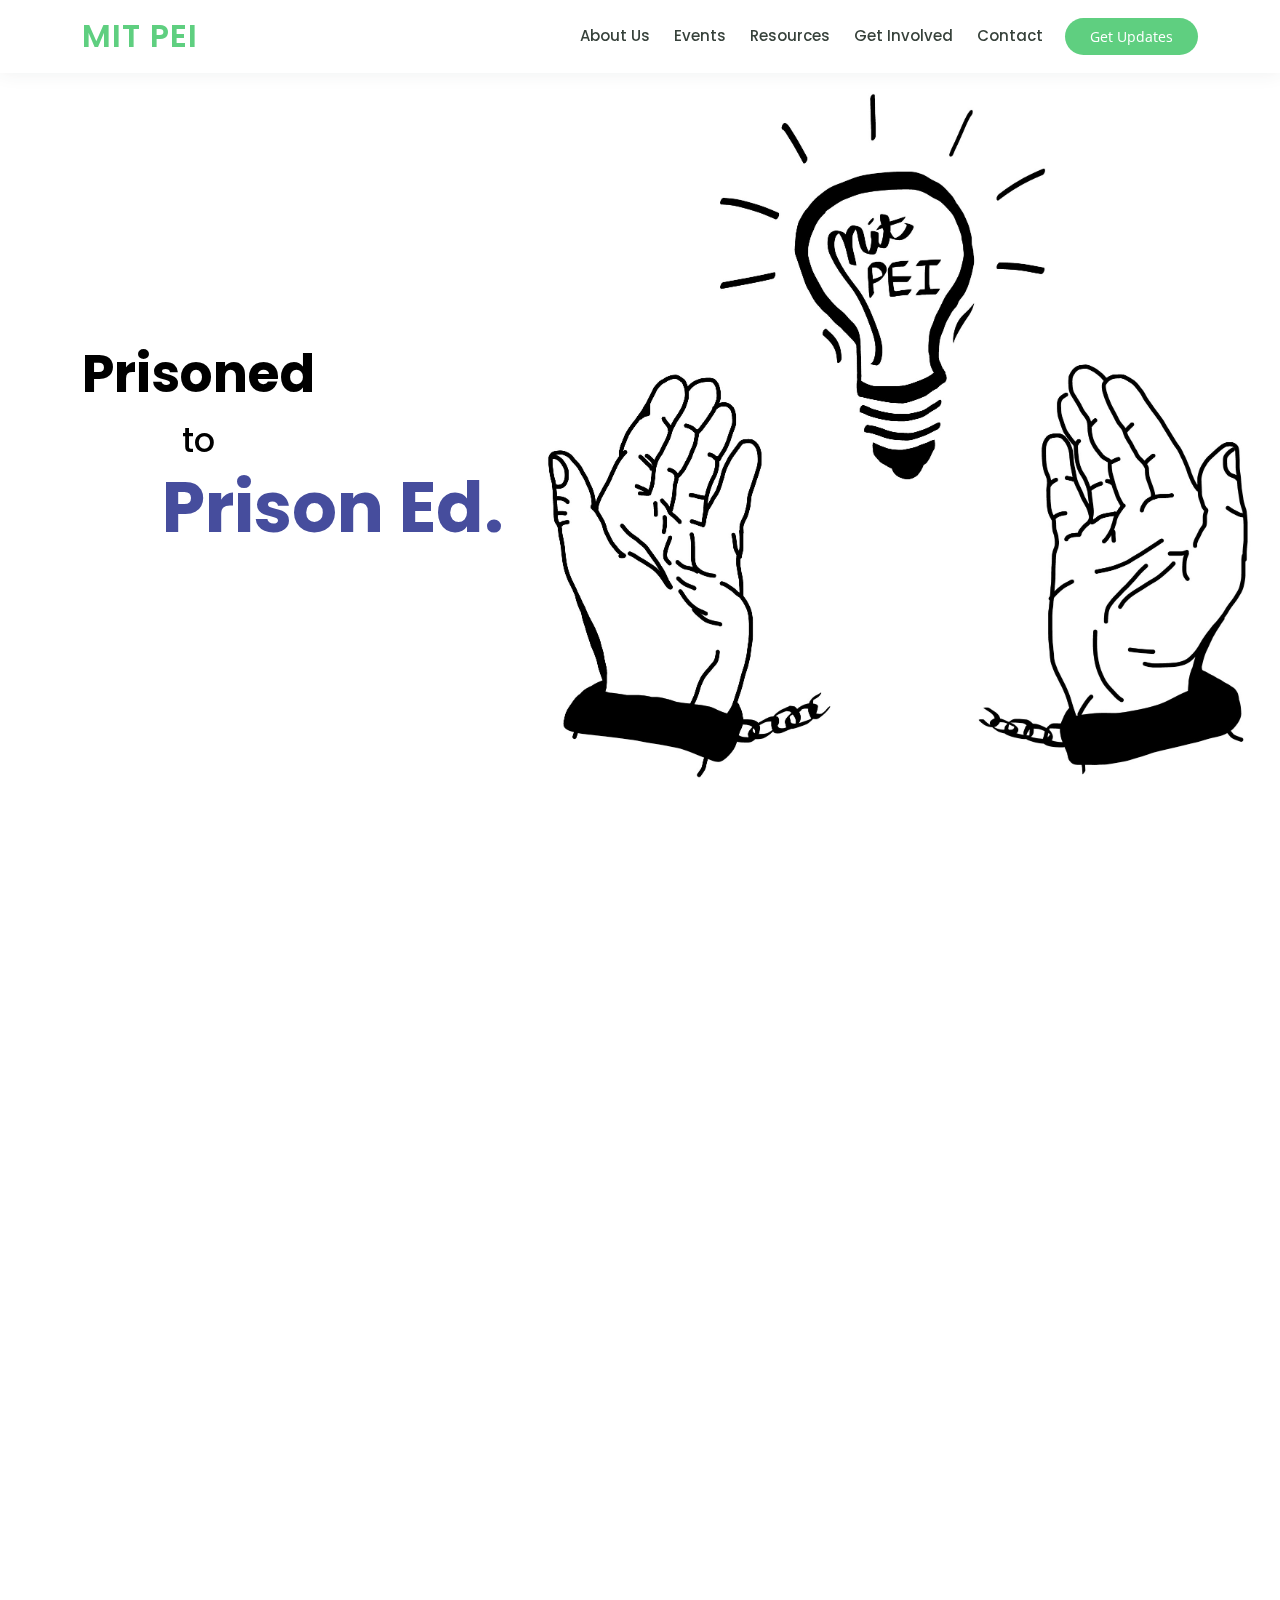
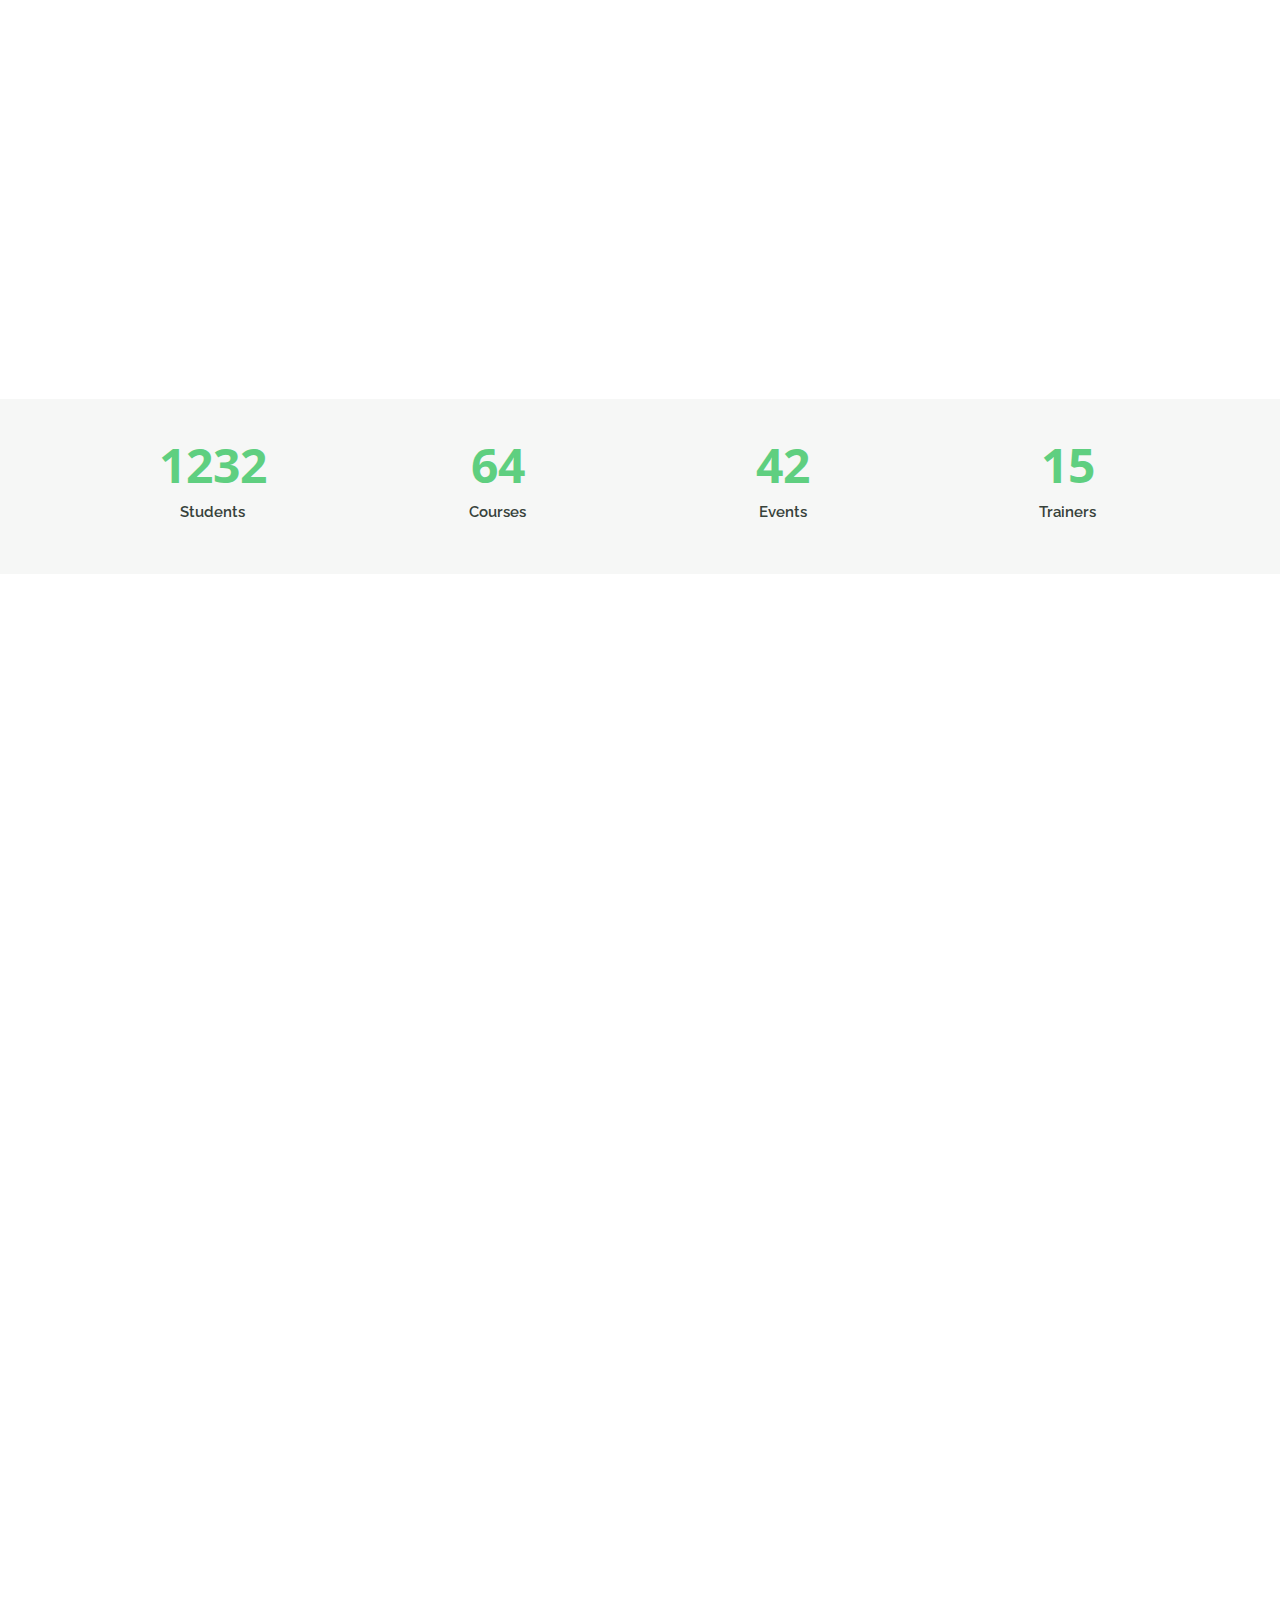
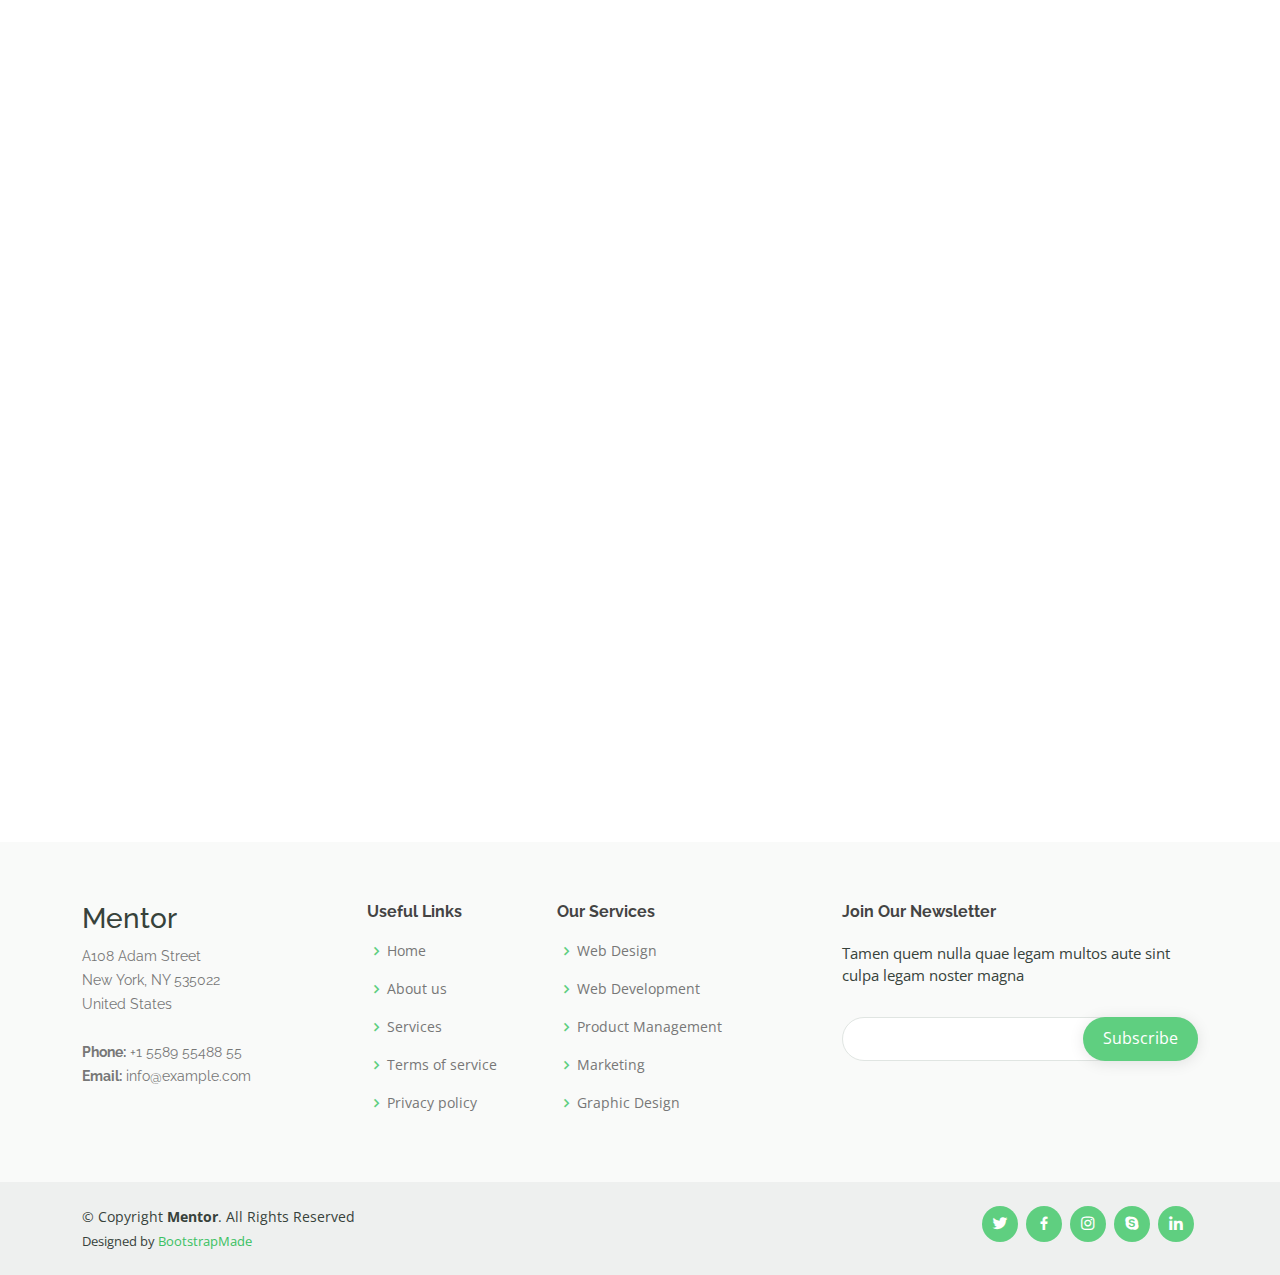
<file: index.html>
<!-- TO PREVIEW, USE CONTROL+SHIFT+H -->

<!DOCTYPE html>
<html lang="en">

<head>
  <meta charset="utf-8">
  <meta content="width=device-width, initial-scale=1.0" name="viewport">

  <title>MIT Prison Education Initiative</title>
  <meta content="" name="description">
  <meta content="" name="keywords">

  <!-- Favicons -->
  <link href="assets/img/favicon.png" rel="icon">
  <link href="assets/img/apple-touch-icon.png" rel="apple-touch-icon">

  <!-- Google Fonts -->
  <link href="https://fonts.googleapis.com/css?family=Open+Sans:300,300i,400,400i,600,600i,700,700i|Raleway:300,300i,400,400i,500,500i,600,600i,700,700i|Poppins:300,300i,400,400i,500,500i,600,600i,700,700i" rel="stylesheet">

  <!-- Vendor CSS Files -->
  <link href="assets/vendor/bootstrap/css/bootstrap.min.css" rel="stylesheet">
  <link href="assets/vendor/icofont/icofont.min.css" rel="stylesheet">
  <link href="assets/vendor/boxicons/css/boxicons.min.css" rel="stylesheet">
  <link href="assets/vendor/remixicon/remixicon.css" rel="stylesheet">
  <link href="assets/vendor/owl.carousel/assets/owl.carousel.min.css" rel="stylesheet">
  <link href="assets/vendor/animate.css/animate.min.css" rel="stylesheet">
  <link href="assets/vendor/aos/aos.css" rel="stylesheet">

  <!-- Template Main CSS File -->
  <link href="assets/css/style.css" rel="stylesheet">

  <!-- =======================================================
  * Template Name: Mentor - v3.0.0
  * Template URL: https://bootstrapmade.com/mentor-free-education-bootstrap-theme/
  * Author: BootstrapMade.com
  * License: https://bootstrapmade.com/license/

  Notes:
  * add "top of page" little arrow function for accessibility
  ======================================================== -->
</head>

<body>

  <!-- ======= Header ======= -->
  <header id="header" class="fixed-top">
    <div class="container d-flex align-items-center">

      <h1 class="logo me-auto"><a href="index.html">MIT PEI</a></h1>
      <!-- Uncomment below if you prefer to use an image logo -->
      <!-- <a href="index.html" class="logo me-auto"><img src="assets/img/logo.png" alt="" class="img-fluid"></a> -->

      <nav class="nav-menu d-none d-lg-block">
        <ul>
          <!-- <li class="active"><a href="index.html">Home</a></li> -->
          <li><a href="#about">About Us</a></li>
          <li><a href="events.html">Events</a></li>
          <li><a href="events.html">Resources</a></li>
          <li><a href="pricing.html">Get Involved</a></li>
          <li><a href="contact.html">Contact</a></li>
        </ul>
      </nav><!-- .nav-menu -->

      <a href="courses.html" class="get-started-btn">Get Updates</a>
      <!-- somehow finding a way to get people updates, like a popup button -->
    </div>
  </header><!-- End Header -->

  <!-- ======= Main Picture Section ======= -->
  <section id="hero" class="d-flex justify-content-center align-items-center">
    <div class="container position-relative" data-aos="zoom-in" data-aos-delay="100">
      <h1>Prisoned</h1><br>
      <h3>to</h3><br>
      <h1 id="blue">Prison Ed.</h1>
      <!-- <h2 id="main-name">MIT Prison Education Initiative</h2>
      <a href="#contact" class="btn-get-started">Join Our Mailing List</a> -->
    </div>
  </section><!-- End Hero -->

  <main id="main">

    <!-- ======= About Section ======= -->
    <section id="about" class="about">
      <div class="container" data-aos="fade-up">

        <div class="section-title">
          <h2>About Us</h2>
          <p>What We Do</p>
        </div>

        <div class="row">
          <div class="col-lg-6 order-1 order-lg-2" data-aos="fade-left" data-aos-delay="100">
            <img src="assets/img/about.jpg" class="img-fluid" alt="">
          </div>
          <div class="col-lg-6 pt-4 pt-lg-0 order-2 order-lg-1 content">
            <h3>Engaging the MIT Community</h3>
            <p class="font-italic">
                Partnered with <a href="https://teji.mit.edu">The Educational Justice Institute (TEJI)</a>, the MIT Prison Education Initative (MIT PEI) was created to educate and involve the MIT community in criminal justice reform. We do so through our:
            </p>
            <ul>
              <li><i class="icofont-check-circled"></i> informed discussions about mass incarceration and criminal justice reform</li>
              <li><i class="icofont-check-circled"></i> co-learning opportunities for students both inside and outside prison walls</li>
              <li><i class="icofont-check-circled"></i> connection to existing resources in working towards restorative justice</li>
            </ul>
            <p>
              The first step is understanding and learning.
              <!-- Should add more stuff here haha -->
            </p>
            <a href="about.html" class="learn-more-btn">Contact Us</a>
          </div>
        </div>

      </div>
    </section><!-- End About Section -->


    <!-- ======= Importance of Addrressing Mass Incarceration Issues ======= -->
    <section id="why-us" class="why-us">
      <div class="container" data-aos="fade-up">

        <div class="row">
          <div class="col-lg-4 d-flex align-items-stretch">
            <div class="content">
              <h3>Criminal Justice? What can I do?</h3>
              <p>
                Lorem ipsum dolor sit amet, consectetur adipiscing elit, sed do eiusmod tempor incididunt ut labore et dolore magna aliqua. Duis aute irure dolor in reprehenderit
                Asperiores dolores sed et. Tenetur quia eos. Autem tempore quibusdam vel necessitatibus optio ad corporis.
              </p>
              <div class="text-center">
                <a href="about.html" class="more-btn">Learn More <i class="bx bx-chevron-right"></i></a>
              </div>
            </div>
          </div>
          <div class="col-lg-8 d-flex align-items-stretch" data-aos="zoom-in" data-aos-delay="100">
            <div class="icon-boxes d-flex flex-column justify-content-center">
              <div class="row">
                <div class="col-xl-4 d-flex align-items-stretch">
                  <div class="icon-box mt-4 mt-xl-0">
                    <i class="bx bx-receipt"></i>
                    <h4>Corporis voluptates sit</h4>
                    <p>Consequuntur sunt aut quasi enim aliquam quae harum pariatur laboris nisi ut aliquip</p>
                  </div>
                </div>
                <div class="col-xl-4 d-flex align-items-stretch">
                  <div class="icon-box mt-4 mt-xl-0">
                    <i class="bx bx-cube-alt"></i>
                    <h4>Ullamco laboris ladore pan</h4>
                    <p>Excepteur sint occaecat cupidatat non proident, sunt in culpa qui officia deserunt</p>
                  </div>
                </div>
                <div class="col-xl-4 d-flex align-items-stretch">
                  <div class="icon-box mt-4 mt-xl-0">
                    <i class="bx bx-images"></i>
                    <h4>Labore consequatur</h4>
                    <p>Aut suscipit aut cum nemo deleniti aut omnis. Doloribus ut maiores omnis facere</p>
                  </div>
                </div>
              </div>
            </div><!-- End .content-->
          </div>
        </div>

      </div>
    </section><!-- End Why Us Section -->

    <!-- ======= Counts Section ======= -->
    <section id="counts" class="counts section-bg">
      <div class="container">

        <div class="row counters">

          <div class="col-lg-3 col-6 text-center">
            <span data-toggle="counter-up">1232</span>
            <p>Students</p>
          </div>

          <div class="col-lg-3 col-6 text-center">
            <span data-toggle="counter-up">64</span>
            <p>Courses</p>
          </div>

          <div class="col-lg-3 col-6 text-center">
            <span data-toggle="counter-up">42</span>
            <p>Events</p>
          </div>

          <div class="col-lg-3 col-6 text-center">
            <span data-toggle="counter-up">15</span>
            <p>Trainers</p>
          </div>

        </div>

      </div>
    </section><!-- End Counts Section -->

    <!-- ======= Features Section ======= -->
    <section id="features" class="features">
      <div class="container" data-aos="fade-up">

        <div class="row" data-aos="zoom-in" data-aos-delay="100">
          <div class="col-lg-3 col-md-4">
            <div class="icon-box">
              <i class="ri-store-line" style="color: #ffbb2c;"></i>
              <h3><a href="">Lorem Ipsum</a></h3>
            </div>
          </div>
          <div class="col-lg-3 col-md-4 mt-4 mt-md-0">
            <div class="icon-box">
              <i class="ri-bar-chart-box-line" style="color: #5578ff;"></i>
              <h3><a href="">Dolor Sitema</a></h3>
            </div>
          </div>
          <div class="col-lg-3 col-md-4 mt-4 mt-md-0">
            <div class="icon-box">
              <i class="ri-calendar-todo-line" style="color: #e80368;"></i>
              <h3><a href="">Sed perspiciatis</a></h3>
            </div>
          </div>
          <div class="col-lg-3 col-md-4 mt-4 mt-lg-0">
            <div class="icon-box">
              <i class="ri-paint-brush-line" style="color: #e361ff;"></i>
              <h3><a href="">Magni Dolores</a></h3>
            </div>
          </div>
          <div class="col-lg-3 col-md-4 mt-4">
            <div class="icon-box">
              <i class="ri-database-2-line" style="color: #47aeff;"></i>
              <h3><a href="">Nemo Enim</a></h3>
            </div>
          </div>
          <div class="col-lg-3 col-md-4 mt-4">
            <div class="icon-box">
              <i class="ri-gradienter-line" style="color: #ffa76e;"></i>
              <h3><a href="">Eiusmod Tempor</a></h3>
            </div>
          </div>
          <div class="col-lg-3 col-md-4 mt-4">
            <div class="icon-box">
              <i class="ri-file-list-3-line" style="color: #11dbcf;"></i>
              <h3><a href="">Midela Teren</a></h3>
            </div>
          </div>
          <div class="col-lg-3 col-md-4 mt-4">
            <div class="icon-box">
              <i class="ri-price-tag-2-line" style="color: #4233ff;"></i>
              <h3><a href="">Pira Neve</a></h3>
            </div>
          </div>
          <div class="col-lg-3 col-md-4 mt-4">
            <div class="icon-box">
              <i class="ri-anchor-line" style="color: #b2904f;"></i>
              <h3><a href="">Dirada Pack</a></h3>
            </div>
          </div>
          <div class="col-lg-3 col-md-4 mt-4">
            <div class="icon-box">
              <i class="ri-disc-line" style="color: #b20969;"></i>
              <h3><a href="">Moton Ideal</a></h3>
            </div>
          </div>
          <div class="col-lg-3 col-md-4 mt-4">
            <div class="icon-box">
              <i class="ri-base-station-line" style="color: #ff5828;"></i>
              <h3><a href="">Verdo Park</a></h3>
            </div>
          </div>
          <div class="col-lg-3 col-md-4 mt-4">
            <div class="icon-box">
              <i class="ri-fingerprint-line" style="color: #29cc61;"></i>
              <h3><a href="">Flavor Nivelanda</a></h3>
            </div>
          </div>
        </div>

      </div>
    </section><!-- End Features Section -->

    <!-- ======= Popular Courses Section ======= -->
    <section id="popular-courses" class="courses">
      <div class="container" data-aos="fade-up">

        <div class="section-title">
          <h2>Courses</h2>
          <p>Popular Courses</p>
        </div>

        <div class="row" data-aos="zoom-in" data-aos-delay="100">

          <div class="col-lg-4 col-md-6 d-flex align-items-stretch">
            <div class="course-item">
              <img src="assets/img/course-1.jpg" class="img-fluid" alt="...">
              <div class="course-content">
                <div class="d-flex justify-content-between align-items-center mb-3">
                  <h4>Web Development</h4>
                  <p class="price">$169</p>
                </div>

                <h3><a href="course-details.html">Website Design</a></h3>
                <p>Et architecto provident deleniti facere repellat nobis iste. Id facere quia quae dolores dolorem tempore.</p>
                <div class="trainer d-flex justify-content-between align-items-center">
                  <div class="trainer-profile d-flex align-items-center">
                    <img src="assets/img/trainers/trainer-1.jpg" class="img-fluid" alt="">
                    <span>Antonio</span>
                  </div>
                  <div class="trainer-rank d-flex align-items-center">
                    <i class="bx bx-user"></i>&nbsp;50
                    &nbsp;&nbsp;
                    <i class="bx bx-heart"></i>&nbsp;65
                  </div>
                </div>
              </div>
            </div>
          </div> <!-- End Course Item-->

          <div class="col-lg-4 col-md-6 d-flex align-items-stretch mt-4 mt-md-0">
            <div class="course-item">
              <img src="assets/img/course-2.jpg" class="img-fluid" alt="...">
              <div class="course-content">
                <div class="d-flex justify-content-between align-items-center mb-3">
                  <h4>Marketing</h4>
                  <p class="price">$250</p>
                </div>

                <h3><a href="course-details.html">Search Engine Optimization</a></h3>
                <p>Et architecto provident deleniti facere repellat nobis iste. Id facere quia quae dolores dolorem tempore.</p>
                <div class="trainer d-flex justify-content-between align-items-center">
                  <div class="trainer-profile d-flex align-items-center">
                    <img src="assets/img/trainers/trainer-2.jpg" class="img-fluid" alt="">
                    <span>Lana</span>
                  </div>
                  <div class="trainer-rank d-flex align-items-center">
                    <i class="bx bx-user"></i>&nbsp;35
                    &nbsp;&nbsp;
                    <i class="bx bx-heart"></i>&nbsp;42
                  </div>
                </div>
              </div>
            </div>
          </div> <!-- End Course Item-->

          <div class="col-lg-4 col-md-6 d-flex align-items-stretch mt-4 mt-lg-0">
            <div class="course-item">
              <img src="assets/img/course-3.jpg" class="img-fluid" alt="...">
              <div class="course-content">
                <div class="d-flex justify-content-between align-items-center mb-3">
                  <h4>Content</h4>
                  <p class="price">$180</p>
                </div>

                <h3><a href="course-details.html">Copywriting</a></h3>
                <p>Et architecto provident deleniti facere repellat nobis iste. Id facere quia quae dolores dolorem tempore.</p>
                <div class="trainer d-flex justify-content-between align-items-center">
                  <div class="trainer-profile d-flex align-items-center">
                    <img src="assets/img/trainers/trainer-3.jpg" class="img-fluid" alt="">
                    <span>Brandon</span>
                  </div>
                  <div class="trainer-rank d-flex align-items-center">
                    <i class="bx bx-user"></i>&nbsp;20
                    &nbsp;&nbsp;
                    <i class="bx bx-heart"></i>&nbsp;85
                  </div>
                </div>
              </div>
            </div>
          </div> <!-- End Course Item-->

        </div>

      </div>
    </section><!-- End Popular Courses Section -->

    <!-- ======= Trainers Section ======= -->
    <section id="trainers" class="trainers">
      <div class="container" data-aos="fade-up">

        <div class="section-title">
          <h2>Trainers</h2>
          <p>Our Professional Trainers</p>
        </div>

        <div class="row" data-aos="zoom-in" data-aos-delay="100">
          <div class="col-lg-4 col-md-6 d-flex align-items-stretch">
            <div class="member">
              <img src="assets/img/trainers/trainer-1.jpg" class="img-fluid" alt="">
              <div class="member-content">
                <h4>Walter White</h4>
                <span>Web Development</span>
                <p>
                  Magni qui quod omnis unde et eos fuga et exercitationem. Odio veritatis perspiciatis quaerat qui aut aut aut
                </p>
                <div class="social">
                  <a href=""><i class="icofont-twitter"></i></a>
                  <a href=""><i class="icofont-facebook"></i></a>
                  <a href=""><i class="icofont-instagram"></i></a>
                  <a href=""><i class="icofont-linkedin"></i></a>
                </div>
              </div>
            </div>
          </div>

          <div class="col-lg-4 col-md-6 d-flex align-items-stretch">
            <div class="member">
              <img src="assets/img/trainers/trainer-2.jpg" class="img-fluid" alt="">
              <div class="member-content">
                <h4>Sarah Jhinson</h4>
                <span>Marketing</span>
                <p>
                  Repellat fugiat adipisci nemo illum nesciunt voluptas repellendus. In architecto rerum rerum temporibus
                </p>
                <div class="social">
                  <a href=""><i class="icofont-twitter"></i></a>
                  <a href=""><i class="icofont-facebook"></i></a>
                  <a href=""><i class="icofont-instagram"></i></a>
                  <a href=""><i class="icofont-linkedin"></i></a>
                </div>
              </div>
            </div>
          </div>

          <div class="col-lg-4 col-md-6 d-flex align-items-stretch">
            <div class="member">
              <img src="assets/img/trainers/trainer-3.jpg" class="img-fluid" alt="">
              <div class="member-content">
                <h4>William Anderson</h4>
                <span>Content</span>
                <p>
                  Voluptas necessitatibus occaecati quia. Earum totam consequuntur qui porro et laborum toro des clara
                </p>
                <div class="social">
                  <a href=""><i class="icofont-twitter"></i></a>
                  <a href=""><i class="icofont-facebook"></i></a>
                  <a href=""><i class="icofont-instagram"></i></a>
                  <a href=""><i class="icofont-linkedin"></i></a>
                </div>
              </div>
            </div>
          </div>

        </div>

      </div>
    </section><!-- End Trainers Section -->

  </main><!-- End #main -->

  <!-- ======= Footer ======= -->
  <footer id="footer">

    <div class="footer-top">
      <div class="container">
        <div class="row">

          <div class="col-lg-3 col-md-6 footer-contact">
            <h3>Mentor</h3>
            <p>
              A108 Adam Street <br>
              New York, NY 535022<br>
              United States <br><br>
              <strong>Phone:</strong> +1 5589 55488 55<br>
              <strong>Email:</strong> info@example.com<br>
            </p>
          </div>

          <div class="col-lg-2 col-md-6 footer-links">
            <h4>Useful Links</h4>
            <ul>
              <li><i class="bx bx-chevron-right"></i> <a href="#">Home</a></li>
              <li><i class="bx bx-chevron-right"></i> <a href="#">About us</a></li>
              <li><i class="bx bx-chevron-right"></i> <a href="#">Services</a></li>
              <li><i class="bx bx-chevron-right"></i> <a href="#">Terms of service</a></li>
              <li><i class="bx bx-chevron-right"></i> <a href="#">Privacy policy</a></li>
            </ul>
          </div>

          <div class="col-lg-3 col-md-6 footer-links">
            <h4>Our Services</h4>
            <ul>
              <li><i class="bx bx-chevron-right"></i> <a href="#">Web Design</a></li>
              <li><i class="bx bx-chevron-right"></i> <a href="#">Web Development</a></li>
              <li><i class="bx bx-chevron-right"></i> <a href="#">Product Management</a></li>
              <li><i class="bx bx-chevron-right"></i> <a href="#">Marketing</a></li>
              <li><i class="bx bx-chevron-right"></i> <a href="#">Graphic Design</a></li>
            </ul>
          </div>

          <div class="col-lg-4 col-md-6 footer-newsletter">
            <h4>Join Our Newsletter</h4>
            <p>Tamen quem nulla quae legam multos aute sint culpa legam noster magna</p>
            <form action="" method="post">
              <input type="email" name="email"><input type="submit" value="Subscribe">
            </form>
          </div>

        </div>
      </div>
    </div>

    <div class="container d-md-flex py-4">

      <div class="me-md-auto text-center text-md-start">
        <div class="copyright">
          &copy; Copyright <strong><span>Mentor</span></strong>. All Rights Reserved
        </div>
        <div class="credits">
          <!-- All the links in the footer should remain intact. -->
          <!-- You can delete the links only if you purchased the pro version. -->
          <!-- Licensing information: https://bootstrapmade.com/license/ -->
          <!-- Purchase the pro version with working PHP/AJAX contact form: https://bootstrapmade.com/mentor-free-education-bootstrap-theme/ -->
          Designed by <a href="https://bootstrapmade.com/">BootstrapMade</a>
        </div>
      </div>
      <div class="social-links text-center text-md-right pt-3 pt-md-0">
        <a href="#" class="twitter"><i class="bx bxl-twitter"></i></a>
        <a href="#" class="facebook"><i class="bx bxl-facebook"></i></a>
        <a href="#" class="instagram"><i class="bx bxl-instagram"></i></a>
        <a href="#" class="google-plus"><i class="bx bxl-skype"></i></a>
        <a href="#" class="linkedin"><i class="bx bxl-linkedin"></i></a>
      </div>
    </div>
  </footer><!-- End Footer -->

  <a href="#" class="back-to-top"><i class="bx bx-up-arrow-alt"></i></a>
  <div id="preloader"></div>

  <!-- Vendor JS Files -->
  <script src="assets/vendor/jquery/jquery.min.js"></script>
  <script src="assets/vendor/bootstrap/js/bootstrap.bundle.min.js"></script>
  <script src="assets/vendor/jquery.easing/jquery.easing.min.js"></script>
  <script src="assets/vendor/php-email-form/validate.js"></script>
  <script src="assets/vendor/waypoints/jquery.waypoints.min.js"></script>
  <script src="assets/vendor/counterup/counterup.min.js"></script>
  <script src="assets/vendor/owl.carousel/owl.carousel.min.js"></script>
  <script src="assets/vendor/aos/aos.js"></script>

  <!-- Template Main JS File -->
  <script src="assets/js/main.js"></script>

</body>

</html>
</file>
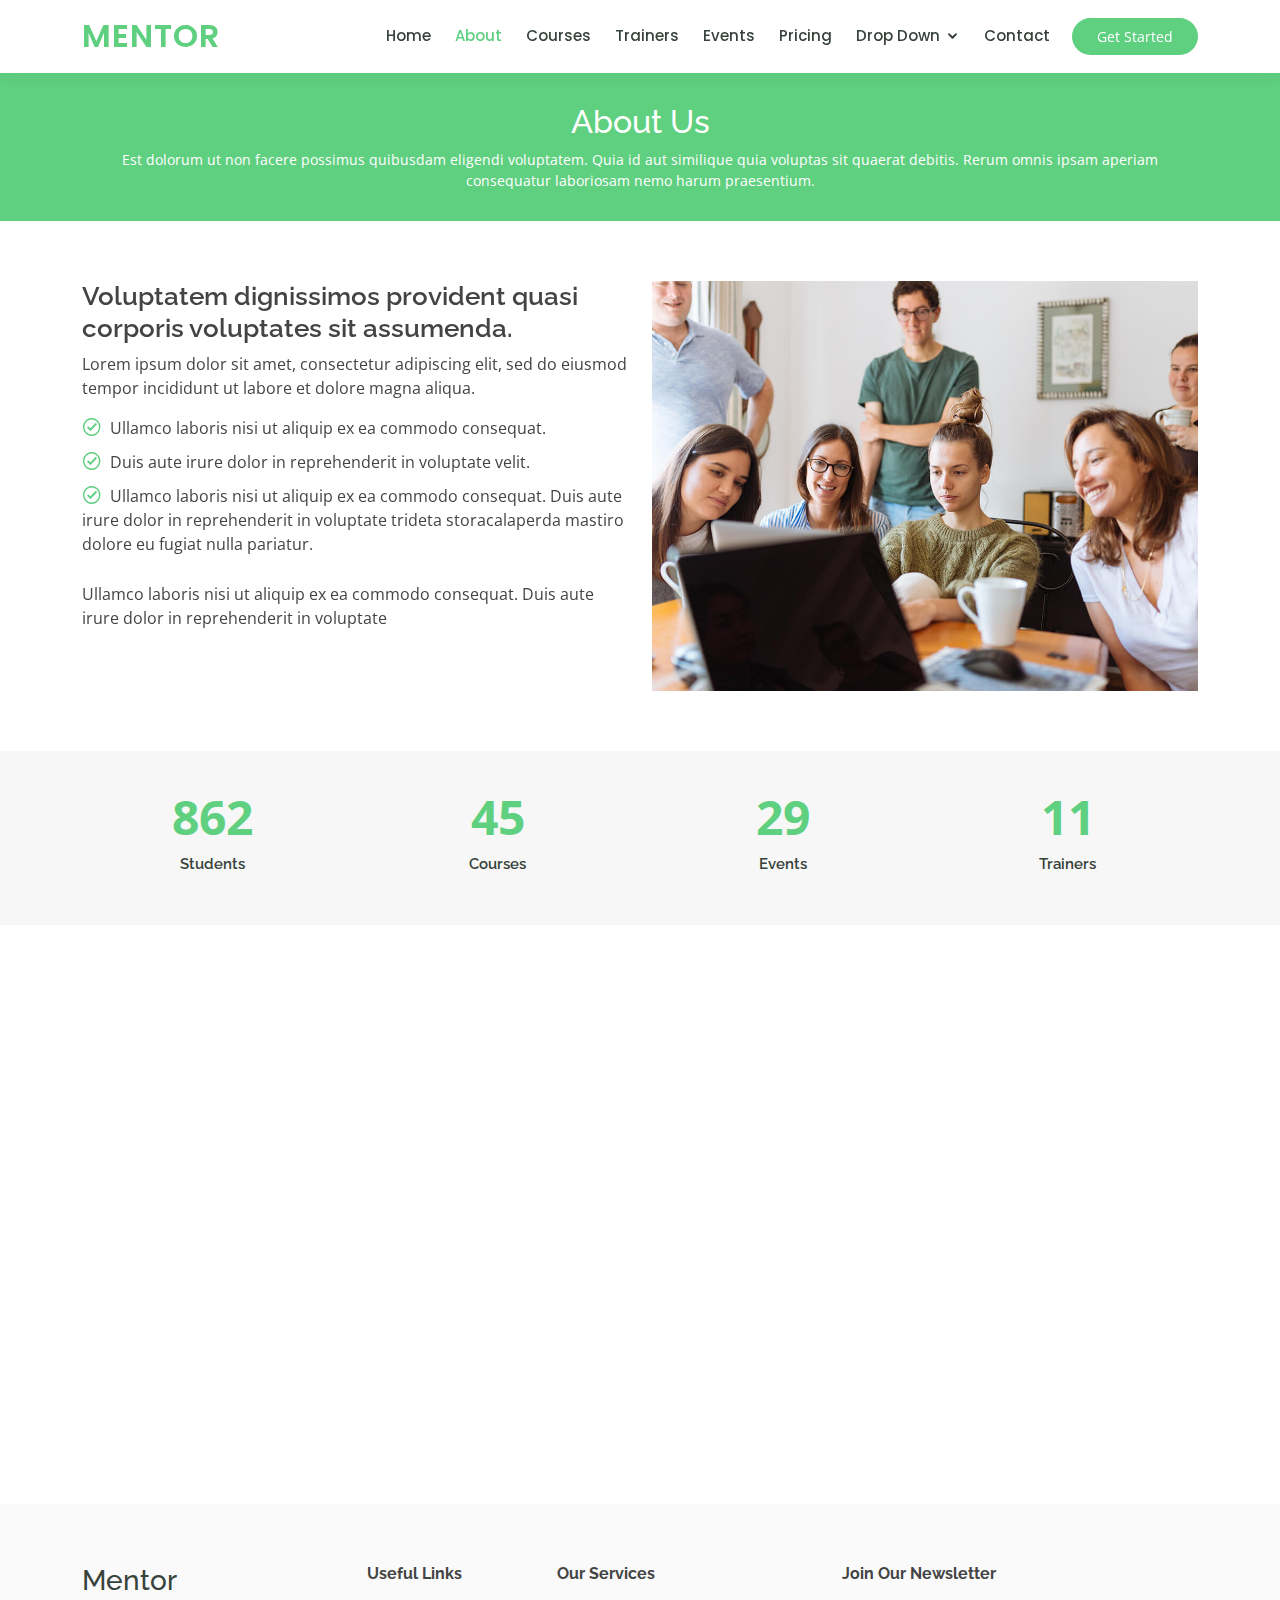
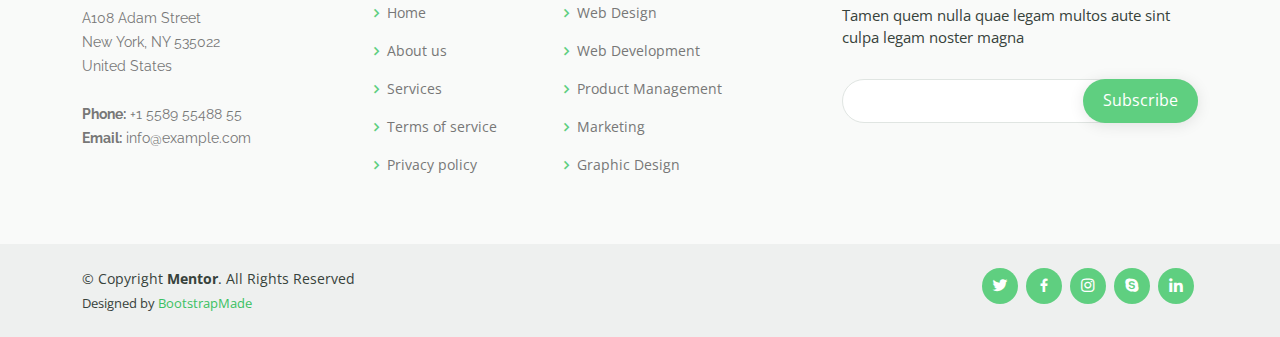
<file: about.html>
<!DOCTYPE html>
<html lang="en">

<head>
  <meta charset="utf-8">
  <meta content="width=device-width, initial-scale=1.0" name="viewport">

  <title>About - Mentor Bootstrap Template</title>
  <meta content="" name="description">
  <meta content="" name="keywords">

  <!-- Favicons -->
  <link href="assets/img/favicon.png" rel="icon">
  <link href="assets/img/apple-touch-icon.png" rel="apple-touch-icon">

  <!-- Google Fonts -->
  <link href="https://fonts.googleapis.com/css?family=Open+Sans:300,300i,400,400i,600,600i,700,700i|Raleway:300,300i,400,400i,500,500i,600,600i,700,700i|Poppins:300,300i,400,400i,500,500i,600,600i,700,700i" rel="stylesheet">

  <!-- Vendor CSS Files -->
  <link href="assets/vendor/bootstrap/css/bootstrap.min.css" rel="stylesheet">
  <link href="assets/vendor/icofont/icofont.min.css" rel="stylesheet">
  <link href="assets/vendor/boxicons/css/boxicons.min.css" rel="stylesheet">
  <link href="assets/vendor/remixicon/remixicon.css" rel="stylesheet">
  <link href="assets/vendor/owl.carousel/assets/owl.carousel.min.css" rel="stylesheet">
  <link href="assets/vendor/animate.css/animate.min.css" rel="stylesheet">
  <link href="assets/vendor/aos/aos.css" rel="stylesheet">

  <!-- Template Main CSS File -->
  <link href="assets/css/style.css" rel="stylesheet">

  <!-- =======================================================
  * Template Name: Mentor - v3.0.0
  * Template URL: https://bootstrapmade.com/mentor-free-education-bootstrap-theme/
  * Author: BootstrapMade.com
  * License: https://bootstrapmade.com/license/
  ======================================================== -->
</head>

<body>

  <!-- ======= Header ======= -->
  <header id="header" class="fixed-top">
    <div class="container d-flex align-items-center">

      <h1 class="logo me-auto"><a href="index.html">Mentor</a></h1>
      <!-- Uncomment below if you prefer to use an image logo -->
      <!-- <a href="index.html" class="logo me-auto"><img src="assets/img/logo.png" alt="" class="img-fluid"></a>-->

      <nav class="nav-menu d-none d-lg-block">
        <ul>
          <li><a href="index.html">Home</a></li>
          <li class="active"><a href="about.html">About</a></li>
          <li><a href="courses.html">Courses</a></li>
          <li><a href="trainers.html">Trainers</a></li>
          <li><a href="events.html">Events</a></li>
          <li><a href="pricing.html">Pricing</a></li>
          <li class="drop-down"><a href="">Drop Down</a>
            <ul>
              <li><a href="#">Drop Down 1</a></li>
              <li class="drop-down"><a href="#">Deep Drop Down</a>
                <ul>
                  <li><a href="#">Deep Drop Down 1</a></li>
                  <li><a href="#">Deep Drop Down 2</a></li>
                  <li><a href="#">Deep Drop Down 3</a></li>
                  <li><a href="#">Deep Drop Down 4</a></li>
                  <li><a href="#">Deep Drop Down 5</a></li>
                </ul>
              </li>
              <li><a href="#">Drop Down 2</a></li>
              <li><a href="#">Drop Down 3</a></li>
              <li><a href="#">Drop Down 4</a></li>
            </ul>
          </li>
          <li><a href="contact.html">Contact</a></li>

        </ul>
      </nav><!-- .nav-menu -->

      <a href="courses.html" class="get-started-btn">Get Started</a>

    </div>
  </header><!-- End Header -->

  <main id="main">
    <!-- ======= Breadcrumbs ======= -->
    <div class="breadcrumbs" data-aos="fade-in">
      <div class="container">
        <h2>About Us</h2>
        <p>Est dolorum ut non facere possimus quibusdam eligendi voluptatem. Quia id aut similique quia voluptas sit quaerat debitis. Rerum omnis ipsam aperiam consequatur laboriosam nemo harum praesentium. </p>
      </div>
    </div><!-- End Breadcrumbs -->

    <!-- ======= About Section ======= -->
    <section id="about" class="about">
      <div class="container" data-aos="fade-up">

        <div class="row">
          <div class="col-lg-6 order-1 order-lg-2" data-aos="fade-left" data-aos-delay="100">
            <img src="assets/img/about.jpg" class="img-fluid" alt="">
          </div>
          <div class="col-lg-6 pt-4 pt-lg-0 order-2 order-lg-1 content">
            <h3>Voluptatem dignissimos provident quasi corporis voluptates sit assumenda.</h3>
            <p class="font-italic">
              Lorem ipsum dolor sit amet, consectetur adipiscing elit, sed do eiusmod tempor incididunt ut labore et dolore
              magna aliqua.
            </p>
            <ul>
              <li><i class="icofont-check-circled"></i> Ullamco laboris nisi ut aliquip ex ea commodo consequat.</li>
              <li><i class="icofont-check-circled"></i> Duis aute irure dolor in reprehenderit in voluptate velit.</li>
              <li><i class="icofont-check-circled"></i> Ullamco laboris nisi ut aliquip ex ea commodo consequat. Duis aute irure dolor in reprehenderit in voluptate trideta storacalaperda mastiro dolore eu fugiat nulla pariatur.</li>
            </ul>
            <p>
              Ullamco laboris nisi ut aliquip ex ea commodo consequat. Duis aute irure dolor in reprehenderit in voluptate
            </p>

          </div>
        </div>

      </div>
    </section><!-- End About Section -->

    <!-- ======= Counts Section ======= -->
    <section id="counts" class="counts section-bg">
      <div class="container">

        <div class="row counters">

          <div class="col-lg-3 col-6 text-center">
            <span data-toggle="counter-up">1232</span>
            <p>Students</p>
          </div>

          <div class="col-lg-3 col-6 text-center">
            <span data-toggle="counter-up">64</span>
            <p>Courses</p>
          </div>

          <div class="col-lg-3 col-6 text-center">
            <span data-toggle="counter-up">42</span>
            <p>Events</p>
          </div>

          <div class="col-lg-3 col-6 text-center">
            <span data-toggle="counter-up">15</span>
            <p>Trainers</p>
          </div>

        </div>

      </div>
    </section><!-- End Counts Section -->

    <!-- ======= Testimonials Section ======= -->
    <section id="testimonials" class="testimonials">
      <div class="container" data-aos="fade-up">

        <div class="section-title">
          <h2>Testimonials</h2>
          <p>What are they saying</p>
        </div>

        <div class="owl-carousel testimonials-carousel" data-aos="zoom-in" data-aos-delay="100">

          <div class="testimonial-wrap">
            <div class="testimonial-item">
              <img src="assets/img/testimonials/testimonials-1.jpg" class="testimonial-img" alt="">
              <h3>Saul Goodman</h3>
              <h4>Ceo &amp; Founder</h4>
              <p>
                <i class="bx bxs-quote-alt-left quote-icon-left"></i>
                Proin iaculis purus consequat sem cure digni ssim donec porttitora entum suscipit rhoncus. Accusantium quam, ultricies eget id, aliquam eget nibh et. Maecen aliquam, risus at semper.
                <i class="bx bxs-quote-alt-right quote-icon-right"></i>
              </p>
            </div>
          </div>

          <div class="testimonial-wrap">
            <div class="testimonial-item">
              <img src="assets/img/testimonials/testimonials-2.jpg" class="testimonial-img" alt="">
              <h3>Sara Wilsson</h3>
              <h4>Designer</h4>
              <p>
                <i class="bx bxs-quote-alt-left quote-icon-left"></i>
                Export tempor illum tamen malis malis eram quae irure esse labore quem cillum quid cillum eram malis quorum velit fore eram velit sunt aliqua noster fugiat irure amet legam anim culpa.
                <i class="bx bxs-quote-alt-right quote-icon-right"></i>
              </p>
            </div>
          </div>

          <div class="testimonial-wrap">
            <div class="testimonial-item">
              <img src="assets/img/testimonials/testimonials-3.jpg" class="testimonial-img" alt="">
              <h3>Jena Karlis</h3>
              <h4>Store Owner</h4>
              <p>
                <i class="bx bxs-quote-alt-left quote-icon-left"></i>
                Enim nisi quem export duis labore cillum quae magna enim sint quorum nulla quem veniam duis minim tempor labore quem eram duis noster aute amet eram fore quis sint minim.
                <i class="bx bxs-quote-alt-right quote-icon-right"></i>
              </p>
            </div>
          </div>

          <div class="testimonial-wrap">
            <div class="testimonial-item">
              <img src="assets/img/testimonials/testimonials-4.jpg" class="testimonial-img" alt="">
              <h3>Matt Brandon</h3>
              <h4>Freelancer</h4>
              <p>
                <i class="bx bxs-quote-alt-left quote-icon-left"></i>
                Fugiat enim eram quae cillum dolore dolor amet nulla culpa multos export minim fugiat minim velit minim dolor enim duis veniam ipsum anim magna sunt elit fore quem dolore labore illum veniam.
                <i class="bx bxs-quote-alt-right quote-icon-right"></i>
              </p>
            </div>
          </div>

          <div class="testimonial-wrap">
            <div class="testimonial-item">
              <img src="assets/img/testimonials/testimonials-5.jpg" class="testimonial-img" alt="">
              <h3>John Larson</h3>
              <h4>Entrepreneur</h4>
              <p>
                <i class="bx bxs-quote-alt-left quote-icon-left"></i>
                Quis quorum aliqua sint quem legam fore sunt eram irure aliqua veniam tempor noster veniam enim culpa labore duis sunt culpa nulla illum cillum fugiat legam esse veniam culpa fore nisi cillum quid.
                <i class="bx bxs-quote-alt-right quote-icon-right"></i>
              </p>
            </div>
          </div>

        </div>

      </div>
    </section><!-- End Testimonials Section -->

  </main><!-- End #main -->

  <!-- ======= Footer ======= -->
  <footer id="footer">

    <div class="footer-top">
      <div class="container">
        <div class="row">

          <div class="col-lg-3 col-md-6 footer-contact">
            <h3>Mentor</h3>
            <p>
              A108 Adam Street <br>
              New York, NY 535022<br>
              United States <br><br>
              <strong>Phone:</strong> +1 5589 55488 55<br>
              <strong>Email:</strong> info@example.com<br>
            </p>
          </div>

          <div class="col-lg-2 col-md-6 footer-links">
            <h4>Useful Links</h4>
            <ul>
              <li><i class="bx bx-chevron-right"></i> <a href="#">Home</a></li>
              <li><i class="bx bx-chevron-right"></i> <a href="#">About us</a></li>
              <li><i class="bx bx-chevron-right"></i> <a href="#">Services</a></li>
              <li><i class="bx bx-chevron-right"></i> <a href="#">Terms of service</a></li>
              <li><i class="bx bx-chevron-right"></i> <a href="#">Privacy policy</a></li>
            </ul>
          </div>

          <div class="col-lg-3 col-md-6 footer-links">
            <h4>Our Services</h4>
            <ul>
              <li><i class="bx bx-chevron-right"></i> <a href="#">Web Design</a></li>
              <li><i class="bx bx-chevron-right"></i> <a href="#">Web Development</a></li>
              <li><i class="bx bx-chevron-right"></i> <a href="#">Product Management</a></li>
              <li><i class="bx bx-chevron-right"></i> <a href="#">Marketing</a></li>
              <li><i class="bx bx-chevron-right"></i> <a href="#">Graphic Design</a></li>
            </ul>
          </div>

          <div class="col-lg-4 col-md-6 footer-newsletter">
            <h4>Join Our Newsletter</h4>
            <p>Tamen quem nulla quae legam multos aute sint culpa legam noster magna</p>
            <form action="" method="post">
              <input type="email" name="email"><input type="submit" value="Subscribe">
            </form>
          </div>

        </div>
      </div>
    </div>

    <div class="container d-md-flex py-4">

      <div class="me-md-auto text-center text-md-start">
        <div class="copyright">
          &copy; Copyright <strong><span>Mentor</span></strong>. All Rights Reserved
        </div>
        <div class="credits">
          <!-- All the links in the footer should remain intact. -->
          <!-- You can delete the links only if you purchased the pro version. -->
          <!-- Licensing information: https://bootstrapmade.com/license/ -->
          <!-- Purchase the pro version with working PHP/AJAX contact form: https://bootstrapmade.com/mentor-free-education-bootstrap-theme/ -->
          Designed by <a href="https://bootstrapmade.com/">BootstrapMade</a>
        </div>
      </div>
      <div class="social-links text-center text-md-right pt-3 pt-md-0">
        <a href="#" class="twitter"><i class="bx bxl-twitter"></i></a>
        <a href="#" class="facebook"><i class="bx bxl-facebook"></i></a>
        <a href="#" class="instagram"><i class="bx bxl-instagram"></i></a>
        <a href="#" class="google-plus"><i class="bx bxl-skype"></i></a>
        <a href="#" class="linkedin"><i class="bx bxl-linkedin"></i></a>
      </div>
    </div>
  </footer><!-- End Footer -->

  <a href="#" class="back-to-top"><i class="bx bx-up-arrow-alt"></i></a>
  <div id="preloader"></div>

  <!-- Vendor JS Files -->
  <script src="assets/vendor/jquery/jquery.min.js"></script>
  <script src="assets/vendor/bootstrap/js/bootstrap.bundle.min.js"></script>
  <script src="assets/vendor/jquery.easing/jquery.easing.min.js"></script>
  <script src="assets/vendor/php-email-form/validate.js"></script>
  <script src="assets/vendor/waypoints/jquery.waypoints.min.js"></script>
  <script src="assets/vendor/counterup/counterup.min.js"></script>
  <script src="assets/vendor/owl.carousel/owl.carousel.min.js"></script>
  <script src="assets/vendor/aos/aos.js"></script>

  <!-- Template Main JS File -->
  <script src="assets/js/main.js"></script>

</body>

</html>
</file>
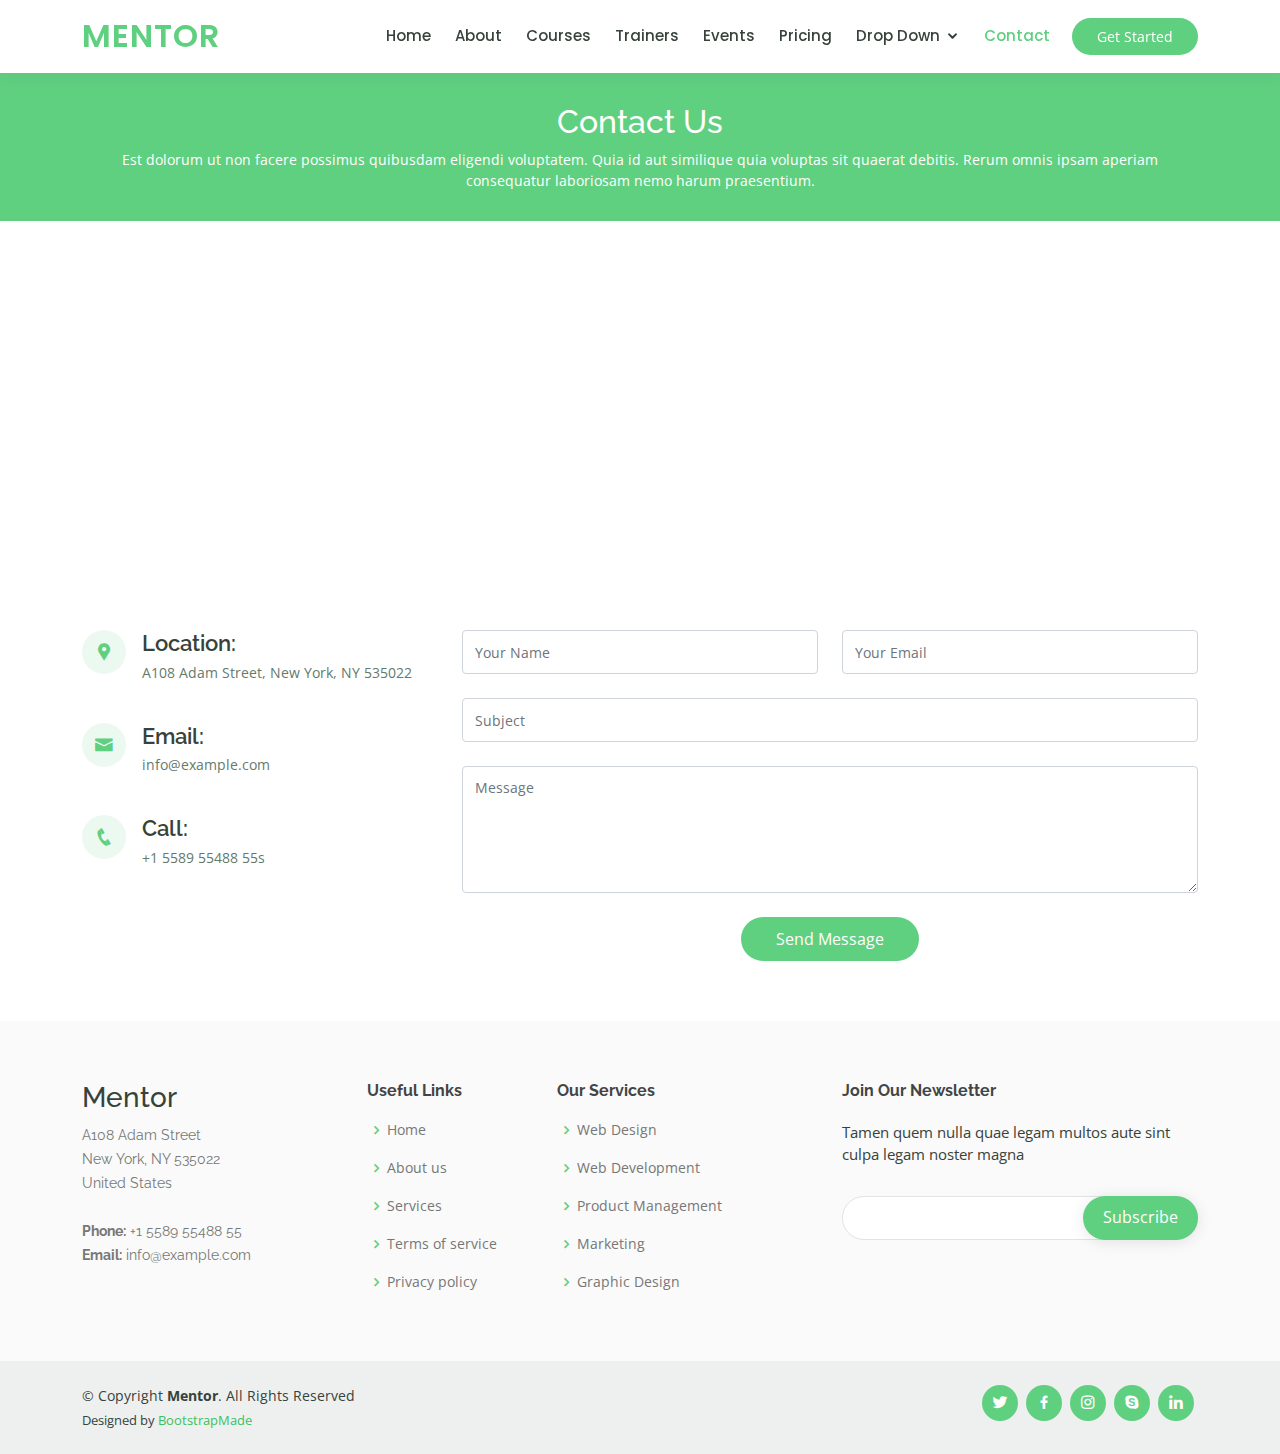
<file: contact.html>
<!DOCTYPE html>
<html lang="en">

<head>
  <meta charset="utf-8">
  <meta content="width=device-width, initial-scale=1.0" name="viewport">

  <title>Contact - Mentor Bootstrap Template</title>
  <meta content="" name="description">
  <meta content="" name="keywords">

  <!-- Favicons -->
  <link href="assets/img/favicon.png" rel="icon">
  <link href="assets/img/apple-touch-icon.png" rel="apple-touch-icon">

  <!-- Google Fonts -->
  <link href="https://fonts.googleapis.com/css?family=Open+Sans:300,300i,400,400i,600,600i,700,700i|Raleway:300,300i,400,400i,500,500i,600,600i,700,700i|Poppins:300,300i,400,400i,500,500i,600,600i,700,700i" rel="stylesheet">

  <!-- Vendor CSS Files -->
  <link href="assets/vendor/bootstrap/css/bootstrap.min.css" rel="stylesheet">
  <link href="assets/vendor/icofont/icofont.min.css" rel="stylesheet">
  <link href="assets/vendor/boxicons/css/boxicons.min.css" rel="stylesheet">
  <link href="assets/vendor/remixicon/remixicon.css" rel="stylesheet">
  <link href="assets/vendor/owl.carousel/assets/owl.carousel.min.css" rel="stylesheet">
  <link href="assets/vendor/animate.css/animate.min.css" rel="stylesheet">
  <link href="assets/vendor/aos/aos.css" rel="stylesheet">

  <!-- Template Main CSS File -->
  <link href="assets/css/style.css" rel="stylesheet">

  <!-- =======================================================
  * Template Name: Mentor - v3.0.0
  * Template URL: https://bootstrapmade.com/mentor-free-education-bootstrap-theme/
  * Author: BootstrapMade.com
  * License: https://bootstrapmade.com/license/
  ======================================================== -->
</head>

<body>

  <!-- ======= Header ======= -->
  <header id="header" class="fixed-top">
    <div class="container d-flex align-items-center">

      <h1 class="logo me-auto"><a href="index.html">Mentor</a></h1>
      <!-- Uncomment below if you prefer to use an image logo -->
      <!-- <a href="index.html" class="logo me-auto"><img src="assets/img/logo.png" alt="" class="img-fluid"></a>-->

      <nav class="nav-menu d-none d-lg-block">
        <ul>
          <li><a href="index.html">Home</a></li>
          <li><a href="about.html">About</a></li>
          <li><a href="courses.html">Courses</a></li>
          <li><a href="trainers.html">Trainers</a></li>
          <li><a href="events.html">Events</a></li>
          <li><a href="pricing.html">Pricing</a></li>
          <li class="drop-down"><a href="">Drop Down</a>
            <ul>
              <li><a href="#">Drop Down 1</a></li>
              <li class="drop-down"><a href="#">Deep Drop Down</a>
                <ul>
                  <li><a href="#">Deep Drop Down 1</a></li>
                  <li><a href="#">Deep Drop Down 2</a></li>
                  <li><a href="#">Deep Drop Down 3</a></li>
                  <li><a href="#">Deep Drop Down 4</a></li>
                  <li><a href="#">Deep Drop Down 5</a></li>
                </ul>
              </li>
              <li><a href="#">Drop Down 2</a></li>
              <li><a href="#">Drop Down 3</a></li>
              <li><a href="#">Drop Down 4</a></li>
            </ul>
          </li>
          <li class="active"><a href="contact.html">Contact</a></li>

        </ul>
      </nav><!-- .nav-menu -->

      <a href="courses.html" class="get-started-btn">Get Started</a>

    </div>
  </header><!-- End Header -->

  <main id="main">

    <!-- ======= Breadcrumbs ======= -->
    <div class="breadcrumbs" data-aos="fade-in">
      <div class="container">
        <h2>Contact Us</h2>
        <p>Est dolorum ut non facere possimus quibusdam eligendi voluptatem. Quia id aut similique quia voluptas sit quaerat debitis. Rerum omnis ipsam aperiam consequatur laboriosam nemo harum praesentium. </p>
      </div>
    </div><!-- End Breadcrumbs -->

    <!-- ======= Contact Section ======= -->
    <section id="contact" class="contact">
      <div data-aos="fade-up">
        <iframe style="border:0; width: 100%; height: 350px;" src="https://www.google.com/maps/embed?pb=!1m14!1m8!1m3!1d12097.433213460943!2d-74.0062269!3d40.7101282!3m2!1i1024!2i768!4f13.1!3m3!1m2!1s0x0%3A0xb89d1fe6bc499443!2sDowntown+Conference+Center!5e0!3m2!1smk!2sbg!4v1539943755621" frameborder="0" allowfullscreen></iframe>
      </div>

      <div class="container" data-aos="fade-up">

        <div class="row mt-5">

          <div class="col-lg-4">
            <div class="info">
              <div class="address">
                <i class="icofont-google-map"></i>
                <h4>Location:</h4>
                <p>A108 Adam Street, New York, NY 535022</p>
              </div>

              <div class="email">
                <i class="icofont-envelope"></i>
                <h4>Email:</h4>
                <p>info@example.com</p>
              </div>

              <div class="phone">
                <i class="icofont-phone"></i>
                <h4>Call:</h4>
                <p>+1 5589 55488 55s</p>
              </div>

            </div>

          </div>

          <div class="col-lg-8 mt-5 mt-lg-0">

            <form action="forms/contact.php" method="post" role="form" class="php-email-form">
              <div class="row">
                <div class="col-md-6 form-group">
                  <input type="text" name="name" class="form-control" id="name" placeholder="Your Name" data-rule="minlen:4" data-msg="Please enter at least 4 chars" />
                  <div class="validate"></div>
                </div>
                <div class="col-md-6 form-group mt-3 mt-md-0">
                  <input type="email" class="form-control" name="email" id="email" placeholder="Your Email" data-rule="email" data-msg="Please enter a valid email" />
                  <div class="validate"></div>
                </div>
              </div>
              <div class="form-group mt-3">
                <input type="text" class="form-control" name="subject" id="subject" placeholder="Subject" data-rule="minlen:4" data-msg="Please enter at least 8 chars of subject" />
                <div class="validate"></div>
              </div>
              <div class="form-group mt-3">
                <textarea class="form-control" name="message" rows="5" data-rule="required" data-msg="Please write something for us" placeholder="Message"></textarea>
                <div class="validate"></div>
              </div>
              <div class="mb-3">
                <div class="loading">Loading</div>
                <div class="error-message"></div>
                <div class="sent-message">Your message has been sent. Thank you!</div>
              </div>
              <div class="text-center"><button type="submit">Send Message</button></div>
            </form>

          </div>

        </div>

      </div>
    </section><!-- End Contact Section -->

  </main><!-- End #main -->

  <!-- ======= Footer ======= -->
  <footer id="footer">

    <div class="footer-top">
      <div class="container">
        <div class="row">

          <div class="col-lg-3 col-md-6 footer-contact">
            <h3>Mentor</h3>
            <p>
              A108 Adam Street <br>
              New York, NY 535022<br>
              United States <br><br>
              <strong>Phone:</strong> +1 5589 55488 55<br>
              <strong>Email:</strong> info@example.com<br>
            </p>
          </div>

          <div class="col-lg-2 col-md-6 footer-links">
            <h4>Useful Links</h4>
            <ul>
              <li><i class="bx bx-chevron-right"></i> <a href="#">Home</a></li>
              <li><i class="bx bx-chevron-right"></i> <a href="#">About us</a></li>
              <li><i class="bx bx-chevron-right"></i> <a href="#">Services</a></li>
              <li><i class="bx bx-chevron-right"></i> <a href="#">Terms of service</a></li>
              <li><i class="bx bx-chevron-right"></i> <a href="#">Privacy policy</a></li>
            </ul>
          </div>

          <div class="col-lg-3 col-md-6 footer-links">
            <h4>Our Services</h4>
            <ul>
              <li><i class="bx bx-chevron-right"></i> <a href="#">Web Design</a></li>
              <li><i class="bx bx-chevron-right"></i> <a href="#">Web Development</a></li>
              <li><i class="bx bx-chevron-right"></i> <a href="#">Product Management</a></li>
              <li><i class="bx bx-chevron-right"></i> <a href="#">Marketing</a></li>
              <li><i class="bx bx-chevron-right"></i> <a href="#">Graphic Design</a></li>
            </ul>
          </div>

          <div class="col-lg-4 col-md-6 footer-newsletter">
            <h4>Join Our Newsletter</h4>
            <p>Tamen quem nulla quae legam multos aute sint culpa legam noster magna</p>
            <form action="" method="post">
              <input type="email" name="email"><input type="submit" value="Subscribe">
            </form>
          </div>

        </div>
      </div>
    </div>

    <div class="container d-md-flex py-4">

      <div class="me-md-auto text-center text-md-start">
        <div class="copyright">
          &copy; Copyright <strong><span>Mentor</span></strong>. All Rights Reserved
        </div>
        <div class="credits">
          <!-- All the links in the footer should remain intact. -->
          <!-- You can delete the links only if you purchased the pro version. -->
          <!-- Licensing information: https://bootstrapmade.com/license/ -->
          <!-- Purchase the pro version with working PHP/AJAX contact form: https://bootstrapmade.com/mentor-free-education-bootstrap-theme/ -->
          Designed by <a href="https://bootstrapmade.com/">BootstrapMade</a>
        </div>
      </div>
      <div class="social-links text-center text-md-right pt-3 pt-md-0">
        <a href="#" class="twitter"><i class="bx bxl-twitter"></i></a>
        <a href="#" class="facebook"><i class="bx bxl-facebook"></i></a>
        <a href="#" class="instagram"><i class="bx bxl-instagram"></i></a>
        <a href="#" class="google-plus"><i class="bx bxl-skype"></i></a>
        <a href="#" class="linkedin"><i class="bx bxl-linkedin"></i></a>
      </div>
    </div>
  </footer><!-- End Footer -->

  <a href="#" class="back-to-top"><i class="bx bx-up-arrow-alt"></i></a>
  <div id="preloader"></div>

  <!-- Vendor JS Files -->
  <script src="assets/vendor/jquery/jquery.min.js"></script>
  <script src="assets/vendor/bootstrap/js/bootstrap.bundle.min.js"></script>
  <script src="assets/vendor/jquery.easing/jquery.easing.min.js"></script>
  <script src="assets/vendor/php-email-form/validate.js"></script>
  <script src="assets/vendor/waypoints/jquery.waypoints.min.js"></script>
  <script src="assets/vendor/counterup/counterup.min.js"></script>
  <script src="assets/vendor/owl.carousel/owl.carousel.min.js"></script>
  <script src="assets/vendor/aos/aos.js"></script>

  <!-- Template Main JS File -->
  <script src="assets/js/main.js"></script>

</body>

</html>
</file>
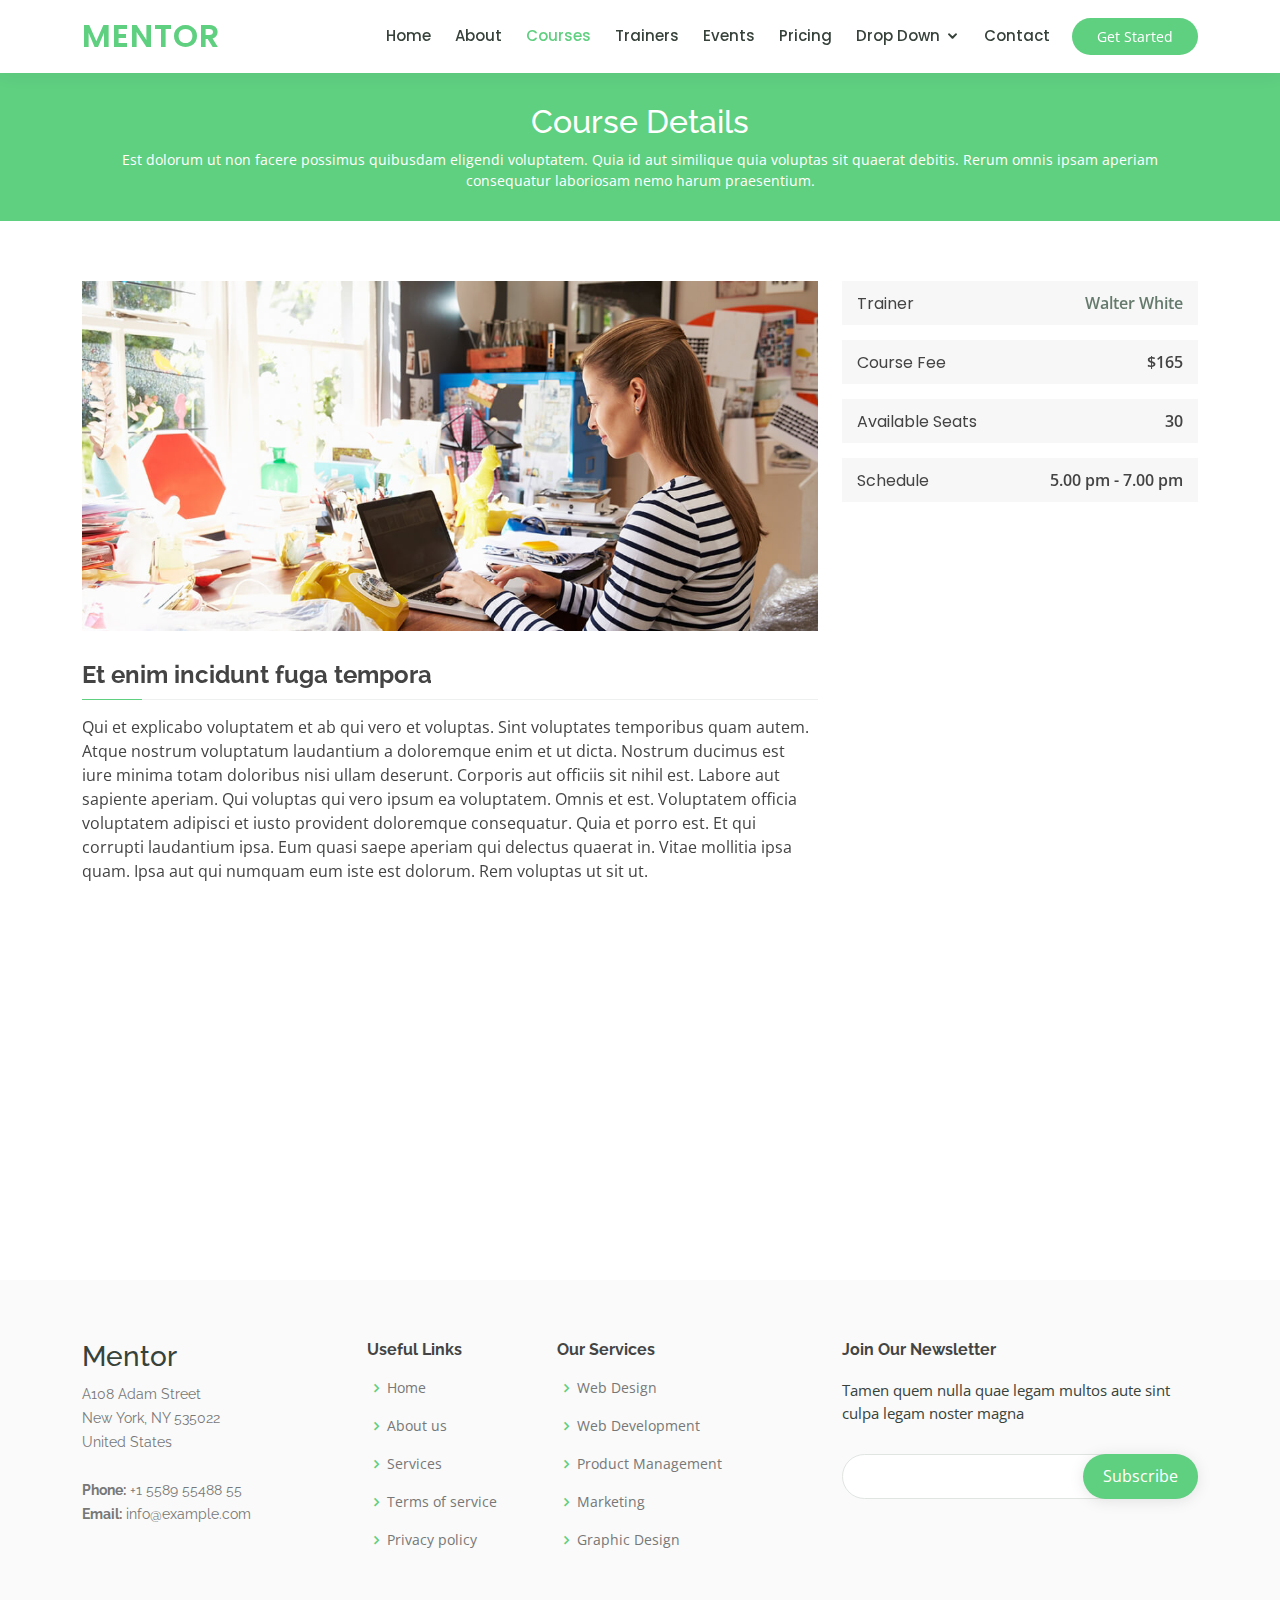
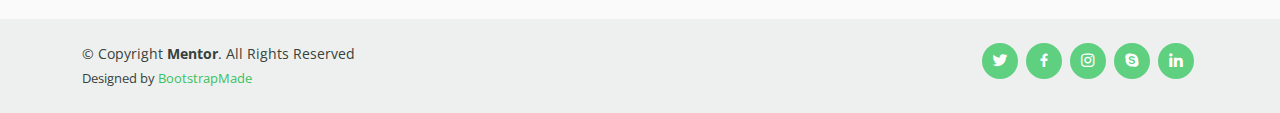
<file: course-details.html>
<!DOCTYPE html>
<html lang="en">

<head>
  <meta charset="utf-8">
  <meta content="width=device-width, initial-scale=1.0" name="viewport">

  <title>Course Details - Mentor Bootstrap Template</title>
  <meta content="" name="description">
  <meta content="" name="keywords">

  <!-- Favicons -->
  <link href="assets/img/favicon.png" rel="icon">
  <link href="assets/img/apple-touch-icon.png" rel="apple-touch-icon">

  <!-- Google Fonts -->
  <link href="https://fonts.googleapis.com/css?family=Open+Sans:300,300i,400,400i,600,600i,700,700i|Raleway:300,300i,400,400i,500,500i,600,600i,700,700i|Poppins:300,300i,400,400i,500,500i,600,600i,700,700i" rel="stylesheet">

  <!-- Vendor CSS Files -->
  <link href="assets/vendor/bootstrap/css/bootstrap.min.css" rel="stylesheet">
  <link href="assets/vendor/icofont/icofont.min.css" rel="stylesheet">
  <link href="assets/vendor/boxicons/css/boxicons.min.css" rel="stylesheet">
  <link href="assets/vendor/remixicon/remixicon.css" rel="stylesheet">
  <link href="assets/vendor/owl.carousel/assets/owl.carousel.min.css" rel="stylesheet">
  <link href="assets/vendor/animate.css/animate.min.css" rel="stylesheet">
  <link href="assets/vendor/aos/aos.css" rel="stylesheet">

  <!-- Template Main CSS File -->
  <link href="assets/css/style.css" rel="stylesheet">

  <!-- =======================================================
  * Template Name: Mentor - v3.0.0
  * Template URL: https://bootstrapmade.com/mentor-free-education-bootstrap-theme/
  * Author: BootstrapMade.com
  * License: https://bootstrapmade.com/license/
  ======================================================== -->
</head>

<body>

  <!-- ======= Header ======= -->
  <header id="header" class="fixed-top">
    <div class="container d-flex align-items-center">

      <h1 class="logo me-auto"><a href="index.html">Mentor</a></h1>
      <!-- Uncomment below if you prefer to use an image logo -->
      <!-- <a href="index.html" class="logo me-auto"><img src="assets/img/logo.png" alt="" class="img-fluid"></a>-->

      <nav class="nav-menu d-none d-lg-block">
        <ul>
          <li><a href="index.html">Home</a></li>
          <li><a href="about.html">About</a></li>
          <li class="active"><a href="courses.html">Courses</a></li>
          <li><a href="trainers.html">Trainers</a></li>
          <li><a href="events.html">Events</a></li>
          <li><a href="pricing.html">Pricing</a></li>
          <li class="drop-down"><a href="">Drop Down</a>
            <ul>
              <li><a href="#">Drop Down 1</a></li>
              <li class="drop-down"><a href="#">Deep Drop Down</a>
                <ul>
                  <li><a href="#">Deep Drop Down 1</a></li>
                  <li><a href="#">Deep Drop Down 2</a></li>
                  <li><a href="#">Deep Drop Down 3</a></li>
                  <li><a href="#">Deep Drop Down 4</a></li>
                  <li><a href="#">Deep Drop Down 5</a></li>
                </ul>
              </li>
              <li><a href="#">Drop Down 2</a></li>
              <li><a href="#">Drop Down 3</a></li>
              <li><a href="#">Drop Down 4</a></li>
            </ul>
          </li>
          <li><a href="contact.html">Contact</a></li>

        </ul>
      </nav><!-- .nav-menu -->

      <a href="courses.html" class="get-started-btn">Get Started</a>

    </div>
  </header><!-- End Header -->

  <main id="main">

    <!-- ======= Breadcrumbs ======= -->
    <div class="breadcrumbs" data-aos="fade-in">
      <div class="container">
        <h2>Course Details</h2>
        <p>Est dolorum ut non facere possimus quibusdam eligendi voluptatem. Quia id aut similique quia voluptas sit quaerat debitis. Rerum omnis ipsam aperiam consequatur laboriosam nemo harum praesentium. </p>
      </div>
    </div><!-- End Breadcrumbs -->

    <!-- ======= Cource Details Section ======= -->
    <section id="course-details" class="course-details">
      <div class="container" data-aos="fade-up">

        <div class="row">
          <div class="col-lg-8">
            <img src="assets/img/course-details.jpg" class="img-fluid" alt="">
            <h3>Et enim incidunt fuga tempora</h3>
            <p>
              Qui et explicabo voluptatem et ab qui vero et voluptas. Sint voluptates temporibus quam autem. Atque nostrum voluptatum laudantium a doloremque enim et ut dicta. Nostrum ducimus est iure minima totam doloribus nisi ullam deserunt. Corporis aut officiis sit nihil est. Labore aut sapiente aperiam.
              Qui voluptas qui vero ipsum ea voluptatem. Omnis et est. Voluptatem officia voluptatem adipisci et iusto provident doloremque consequatur. Quia et porro est. Et qui corrupti laudantium ipsa.
              Eum quasi saepe aperiam qui delectus quaerat in. Vitae mollitia ipsa quam. Ipsa aut qui numquam eum iste est dolorum. Rem voluptas ut sit ut.
            </p>
          </div>
          <div class="col-lg-4">

            <div class="course-info d-flex justify-content-between align-items-center">
              <h5>Trainer</h5>
              <p><a href="#">Walter White</a></p>
            </div>

            <div class="course-info d-flex justify-content-between align-items-center">
              <h5>Course Fee</h5>
              <p>$165</p>
            </div>

            <div class="course-info d-flex justify-content-between align-items-center">
              <h5>Available Seats</h5>
              <p>30</p>
            </div>

            <div class="course-info d-flex justify-content-between align-items-center">
              <h5>Schedule</h5>
              <p>5.00 pm - 7.00 pm</p>
            </div>

          </div>
        </div>

      </div>
    </section><!-- End Cource Details Section -->

    <!-- ======= Cource Details Tabs Section ======= -->
    <section id="cource-details-tabs" class="cource-details-tabs">
      <div class="container" data-aos="fade-up">

        <div class="row">
          <div class="col-lg-3">
            <ul class="nav nav-tabs flex-column">
              <li class="nav-item">
                <a class="nav-link active show" data-toggle="tab" href="#tab-1">Modi sit est</a>
              </li>
              <li class="nav-item">
                <a class="nav-link" data-toggle="tab" href="#tab-2">Unde praesentium sed</a>
              </li>
              <li class="nav-item">
                <a class="nav-link" data-toggle="tab" href="#tab-3">Pariatur explicabo vel</a>
              </li>
              <li class="nav-item">
                <a class="nav-link" data-toggle="tab" href="#tab-4">Nostrum qui quasi</a>
              </li>
              <li class="nav-item">
                <a class="nav-link" data-toggle="tab" href="#tab-5">Iusto ut expedita aut</a>
              </li>
            </ul>
          </div>
          <div class="col-lg-9 mt-4 mt-lg-0">
            <div class="tab-content">
              <div class="tab-pane active show" id="tab-1">
                <div class="row">
                  <div class="col-lg-8 details order-2 order-lg-1">
                    <h3>Architecto ut aperiam autem id</h3>
                    <p class="font-italic">Qui laudantium consequatur laborum sit qui ad sapiente dila parde sonata raqer a videna mareta paulona marka</p>
                    <p>Et nobis maiores eius. Voluptatibus ut enim blanditiis atque harum sint. Laborum eos ipsum ipsa odit magni. Incidunt hic ut molestiae aut qui. Est repellat minima eveniet eius et quis magni nihil. Consequatur dolorem quaerat quos qui similique accusamus nostrum rem vero</p>
                  </div>
                  <div class="col-lg-4 text-center order-1 order-lg-2">
                    <img src="assets/img/course-details-tab-1.png" alt="" class="img-fluid">
                  </div>
                </div>
              </div>
              <div class="tab-pane" id="tab-2">
                <div class="row">
                  <div class="col-lg-8 details order-2 order-lg-1">
                    <h3>Et blanditiis nemo veritatis excepturi</h3>
                    <p class="font-italic">Qui laudantium consequatur laborum sit qui ad sapiente dila parde sonata raqer a videna mareta paulona marka</p>
                    <p>Ea ipsum voluptatem consequatur quis est. Illum error ullam omnis quia et reiciendis sunt sunt est. Non aliquid repellendus itaque accusamus eius et velit ipsa voluptates. Optio nesciunt eaque beatae accusamus lerode pakto madirna desera vafle de nideran pal</p>
                  </div>
                  <div class="col-lg-4 text-center order-1 order-lg-2">
                    <img src="assets/img/course-details-tab-2.png" alt="" class="img-fluid">
                  </div>
                </div>
              </div>
              <div class="tab-pane" id="tab-3">
                <div class="row">
                  <div class="col-lg-8 details order-2 order-lg-1">
                    <h3>Impedit facilis occaecati odio neque aperiam sit</h3>
                    <p class="font-italic">Eos voluptatibus quo. Odio similique illum id quidem non enim fuga. Qui natus non sunt dicta dolor et. In asperiores velit quaerat perferendis aut</p>
                    <p>Iure officiis odit rerum. Harum sequi eum illum corrupti culpa veritatis quisquam. Neque necessitatibus illo rerum eum ut. Commodi ipsam minima molestiae sed laboriosam a iste odio. Earum odit nesciunt fugiat sit ullam. Soluta et harum voluptatem optio quae</p>
                  </div>
                  <div class="col-lg-4 text-center order-1 order-lg-2">
                    <img src="assets/img/course-details-tab-3.png" alt="" class="img-fluid">
                  </div>
                </div>
              </div>
              <div class="tab-pane" id="tab-4">
                <div class="row">
                  <div class="col-lg-8 details order-2 order-lg-1">
                    <h3>Fuga dolores inventore laboriosam ut est accusamus laboriosam dolore</h3>
                    <p class="font-italic">Totam aperiam accusamus. Repellat consequuntur iure voluptas iure porro quis delectus</p>
                    <p>Eaque consequuntur consequuntur libero expedita in voluptas. Nostrum ipsam necessitatibus aliquam fugiat debitis quis velit. Eum ex maxime error in consequatur corporis atque. Eligendi asperiores sed qui veritatis aperiam quia a laborum inventore</p>
                  </div>
                  <div class="col-lg-4 text-center order-1 order-lg-2">
                    <img src="assets/img/course-details-tab-4.png" alt="" class="img-fluid">
                  </div>
                </div>
              </div>
              <div class="tab-pane" id="tab-5">
                <div class="row">
                  <div class="col-lg-8 details order-2 order-lg-1">
                    <h3>Est eveniet ipsam sindera pad rone matrelat sando reda</h3>
                    <p class="font-italic">Omnis blanditiis saepe eos autem qui sunt debitis porro quia.</p>
                    <p>Exercitationem nostrum omnis. Ut reiciendis repudiandae minus. Omnis recusandae ut non quam ut quod eius qui. Ipsum quia odit vero atque qui quibusdam amet. Occaecati sed est sint aut vitae molestiae voluptate vel</p>
                  </div>
                  <div class="col-lg-4 text-center order-1 order-lg-2">
                    <img src="assets/img/course-details-tab-5.png" alt="" class="img-fluid">
                  </div>
                </div>
              </div>
            </div>
          </div>
        </div>

      </div>
    </section><!-- End Cource Details Tabs Section -->

  </main><!-- End #main -->

  <!-- ======= Footer ======= -->
  <footer id="footer">

    <div class="footer-top">
      <div class="container">
        <div class="row">

          <div class="col-lg-3 col-md-6 footer-contact">
            <h3>Mentor</h3>
            <p>
              A108 Adam Street <br>
              New York, NY 535022<br>
              United States <br><br>
              <strong>Phone:</strong> +1 5589 55488 55<br>
              <strong>Email:</strong> info@example.com<br>
            </p>
          </div>

          <div class="col-lg-2 col-md-6 footer-links">
            <h4>Useful Links</h4>
            <ul>
              <li><i class="bx bx-chevron-right"></i> <a href="#">Home</a></li>
              <li><i class="bx bx-chevron-right"></i> <a href="#">About us</a></li>
              <li><i class="bx bx-chevron-right"></i> <a href="#">Services</a></li>
              <li><i class="bx bx-chevron-right"></i> <a href="#">Terms of service</a></li>
              <li><i class="bx bx-chevron-right"></i> <a href="#">Privacy policy</a></li>
            </ul>
          </div>

          <div class="col-lg-3 col-md-6 footer-links">
            <h4>Our Services</h4>
            <ul>
              <li><i class="bx bx-chevron-right"></i> <a href="#">Web Design</a></li>
              <li><i class="bx bx-chevron-right"></i> <a href="#">Web Development</a></li>
              <li><i class="bx bx-chevron-right"></i> <a href="#">Product Management</a></li>
              <li><i class="bx bx-chevron-right"></i> <a href="#">Marketing</a></li>
              <li><i class="bx bx-chevron-right"></i> <a href="#">Graphic Design</a></li>
            </ul>
          </div>

          <div class="col-lg-4 col-md-6 footer-newsletter">
            <h4>Join Our Newsletter</h4>
            <p>Tamen quem nulla quae legam multos aute sint culpa legam noster magna</p>
            <form action="" method="post">
              <input type="email" name="email"><input type="submit" value="Subscribe">
            </form>
          </div>

        </div>
      </div>
    </div>

    <div class="container d-md-flex py-4">

      <div class="me-md-auto text-center text-md-start">
        <div class="copyright">
          &copy; Copyright <strong><span>Mentor</span></strong>. All Rights Reserved
        </div>
        <div class="credits">
          <!-- All the links in the footer should remain intact. -->
          <!-- You can delete the links only if you purchased the pro version. -->
          <!-- Licensing information: https://bootstrapmade.com/license/ -->
          <!-- Purchase the pro version with working PHP/AJAX contact form: https://bootstrapmade.com/mentor-free-education-bootstrap-theme/ -->
          Designed by <a href="https://bootstrapmade.com/">BootstrapMade</a>
        </div>
      </div>
      <div class="social-links text-center text-md-right pt-3 pt-md-0">
        <a href="#" class="twitter"><i class="bx bxl-twitter"></i></a>
        <a href="#" class="facebook"><i class="bx bxl-facebook"></i></a>
        <a href="#" class="instagram"><i class="bx bxl-instagram"></i></a>
        <a href="#" class="google-plus"><i class="bx bxl-skype"></i></a>
        <a href="#" class="linkedin"><i class="bx bxl-linkedin"></i></a>
      </div>
    </div>
  </footer><!-- End Footer -->

  <a href="#" class="back-to-top"><i class="bx bx-up-arrow-alt"></i></a>
  <div id="preloader"></div>

  <!-- Vendor JS Files -->
  <script src="assets/vendor/jquery/jquery.min.js"></script>
  <script src="assets/vendor/bootstrap/js/bootstrap.bundle.min.js"></script>
  <script src="assets/vendor/jquery.easing/jquery.easing.min.js"></script>
  <script src="assets/vendor/php-email-form/validate.js"></script>
  <script src="assets/vendor/waypoints/jquery.waypoints.min.js"></script>
  <script src="assets/vendor/counterup/counterup.min.js"></script>
  <script src="assets/vendor/owl.carousel/owl.carousel.min.js"></script>
  <script src="assets/vendor/aos/aos.js"></script>

  <!-- Template Main JS File -->
  <script src="assets/js/main.js"></script>

</body>

</html>
</file>
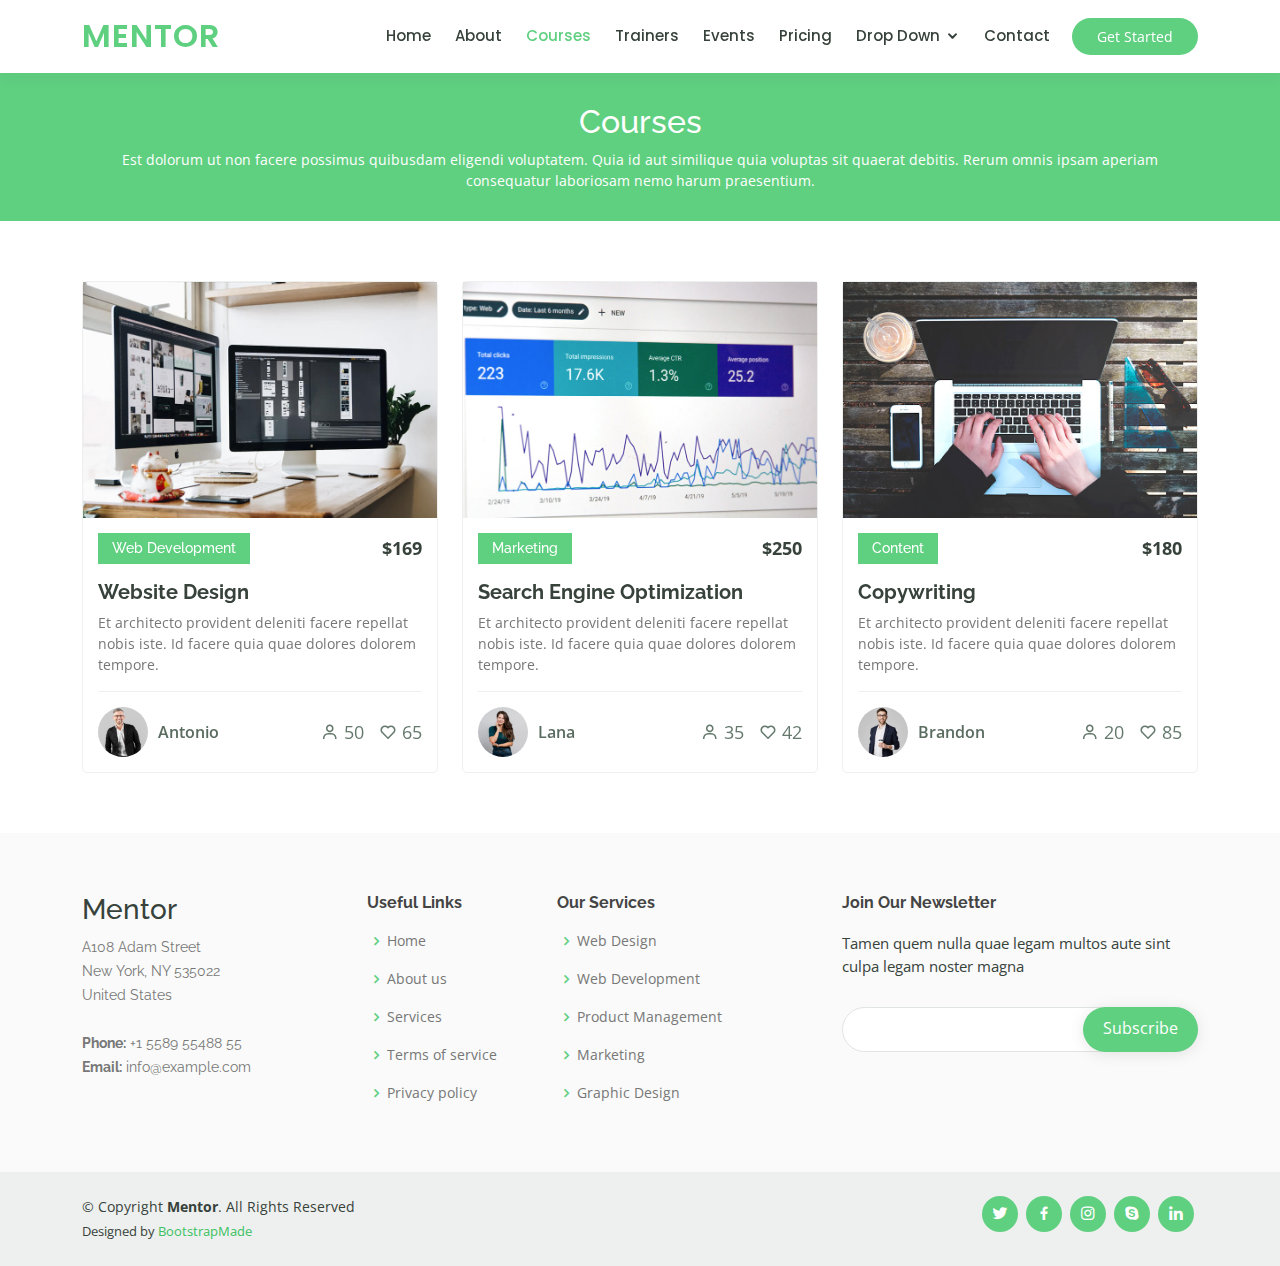
<file: courses.html>
<!DOCTYPE html>
<html lang="en">

<head>
  <meta charset="utf-8">
  <meta content="width=device-width, initial-scale=1.0" name="viewport">

  <title>Courses - Mentor Bootstrap Template</title>
  <meta content="" name="description">
  <meta content="" name="keywords">

  <!-- Favicons -->
  <link href="assets/img/favicon.png" rel="icon">
  <link href="assets/img/apple-touch-icon.png" rel="apple-touch-icon">

  <!-- Google Fonts -->
  <link href="https://fonts.googleapis.com/css?family=Open+Sans:300,300i,400,400i,600,600i,700,700i|Raleway:300,300i,400,400i,500,500i,600,600i,700,700i|Poppins:300,300i,400,400i,500,500i,600,600i,700,700i" rel="stylesheet">

  <!-- Vendor CSS Files -->
  <link href="assets/vendor/bootstrap/css/bootstrap.min.css" rel="stylesheet">
  <link href="assets/vendor/icofont/icofont.min.css" rel="stylesheet">
  <link href="assets/vendor/boxicons/css/boxicons.min.css" rel="stylesheet">
  <link href="assets/vendor/remixicon/remixicon.css" rel="stylesheet">
  <link href="assets/vendor/owl.carousel/assets/owl.carousel.min.css" rel="stylesheet">
  <link href="assets/vendor/animate.css/animate.min.css" rel="stylesheet">
  <link href="assets/vendor/aos/aos.css" rel="stylesheet">

  <!-- Template Main CSS File -->
  <link href="assets/css/style.css" rel="stylesheet">

  <!-- =======================================================
  * Template Name: Mentor - v3.0.0
  * Template URL: https://bootstrapmade.com/mentor-free-education-bootstrap-theme/
  * Author: BootstrapMade.com
  * License: https://bootstrapmade.com/license/
  ======================================================== -->
</head>

<body>

  <!-- ======= Header ======= -->
  <header id="header" class="fixed-top">
    <div class="container d-flex align-items-center">

      <h1 class="logo me-auto"><a href="index.html">Mentor</a></h1>
      <!-- Uncomment below if you prefer to use an image logo -->
      <!-- <a href="index.html" class="logo me-auto"><img src="assets/img/logo.png" alt="" class="img-fluid"></a>-->

      <nav class="nav-menu d-none d-lg-block">
        <ul>
          <li><a href="index.html">Home</a></li>
          <li><a href="about.html">About</a></li>
          <li class="active"><a href="courses.html">Courses</a></li>
          <li><a href="trainers.html">Trainers</a></li>
          <li><a href="events.html">Events</a></li>
          <li><a href="pricing.html">Pricing</a></li>
          <li class="drop-down"><a href="">Drop Down</a>
            <ul>
              <li><a href="#">Drop Down 1</a></li>
              <li class="drop-down"><a href="#">Deep Drop Down</a>
                <ul>
                  <li><a href="#">Deep Drop Down 1</a></li>
                  <li><a href="#">Deep Drop Down 2</a></li>
                  <li><a href="#">Deep Drop Down 3</a></li>
                  <li><a href="#">Deep Drop Down 4</a></li>
                  <li><a href="#">Deep Drop Down 5</a></li>
                </ul>
              </li>
              <li><a href="#">Drop Down 2</a></li>
              <li><a href="#">Drop Down 3</a></li>
              <li><a href="#">Drop Down 4</a></li>
            </ul>
          </li>
          <li><a href="contact.html">Contact</a></li>

        </ul>
      </nav><!-- .nav-menu -->

      <a href="courses.html" class="get-started-btn">Get Started</a>

    </div>
  </header><!-- End Header -->

  <main id="main" data-aos="fade-in">

    <!-- ======= Breadcrumbs ======= -->
    <div class="breadcrumbs">
      <div class="container">
        <h2>Courses</h2>
        <p>Est dolorum ut non facere possimus quibusdam eligendi voluptatem. Quia id aut similique quia voluptas sit quaerat debitis. Rerum omnis ipsam aperiam consequatur laboriosam nemo harum praesentium. </p>
      </div>
    </div><!-- End Breadcrumbs -->

    <!-- ======= Courses Section ======= -->
    <section id="courses" class="courses">
      <div class="container" data-aos="fade-up">

        <div class="row" data-aos="zoom-in" data-aos-delay="100">

          <div class="col-lg-4 col-md-6 d-flex align-items-stretch">
            <div class="course-item">
              <img src="assets/img/course-1.jpg" class="img-fluid" alt="...">
              <div class="course-content">
                <div class="d-flex justify-content-between align-items-center mb-3">
                  <h4>Web Development</h4>
                  <p class="price">$169</p>
                </div>

                <h3><a href="course-details.html">Website Design</a></h3>
                <p>Et architecto provident deleniti facere repellat nobis iste. Id facere quia quae dolores dolorem tempore.</p>
                <div class="trainer d-flex justify-content-between align-items-center">
                  <div class="trainer-profile d-flex align-items-center">
                    <img src="assets/img/trainers/trainer-1.jpg" class="img-fluid" alt="">
                    <span>Antonio</span>
                  </div>
                  <div class="trainer-rank d-flex align-items-center">
                    <i class="bx bx-user"></i>&nbsp;50
                    &nbsp;&nbsp;
                    <i class="bx bx-heart"></i>&nbsp;65
                  </div>
                </div>
              </div>
            </div>
          </div> <!-- End Course Item-->

          <div class="col-lg-4 col-md-6 d-flex align-items-stretch mt-4 mt-md-0">
            <div class="course-item">
              <img src="assets/img/course-2.jpg" class="img-fluid" alt="...">
              <div class="course-content">
                <div class="d-flex justify-content-between align-items-center mb-3">
                  <h4>Marketing</h4>
                  <p class="price">$250</p>
                </div>

                <h3><a href="course-details.html">Search Engine Optimization</a></h3>
                <p>Et architecto provident deleniti facere repellat nobis iste. Id facere quia quae dolores dolorem tempore.</p>
                <div class="trainer d-flex justify-content-between align-items-center">
                  <div class="trainer-profile d-flex align-items-center">
                    <img src="assets/img/trainers/trainer-2.jpg" class="img-fluid" alt="">
                    <span>Lana</span>
                  </div>
                  <div class="trainer-rank d-flex align-items-center">
                    <i class="bx bx-user"></i>&nbsp;35
                    &nbsp;&nbsp;
                    <i class="bx bx-heart"></i>&nbsp;42
                  </div>
                </div>
              </div>
            </div>
          </div> <!-- End Course Item-->

          <div class="col-lg-4 col-md-6 d-flex align-items-stretch mt-4 mt-lg-0">
            <div class="course-item">
              <img src="assets/img/course-3.jpg" class="img-fluid" alt="...">
              <div class="course-content">
                <div class="d-flex justify-content-between align-items-center mb-3">
                  <h4>Content</h4>
                  <p class="price">$180</p>
                </div>

                <h3><a href="course-details.html">Copywriting</a></h3>
                <p>Et architecto provident deleniti facere repellat nobis iste. Id facere quia quae dolores dolorem tempore.</p>
                <div class="trainer d-flex justify-content-between align-items-center">
                  <div class="trainer-profile d-flex align-items-center">
                    <img src="assets/img/trainers/trainer-3.jpg" class="img-fluid" alt="">
                    <span>Brandon</span>
                  </div>
                  <div class="trainer-rank d-flex align-items-center">
                    <i class="bx bx-user"></i>&nbsp;20
                    &nbsp;&nbsp;
                    <i class="bx bx-heart"></i>&nbsp;85
                  </div>
                </div>
              </div>
            </div>
          </div> <!-- End Course Item-->

        </div>

      </div>
    </section><!-- End Courses Section -->

  </main><!-- End #main -->

  <!-- ======= Footer ======= -->
  <footer id="footer">

    <div class="footer-top">
      <div class="container">
        <div class="row">

          <div class="col-lg-3 col-md-6 footer-contact">
            <h3>Mentor</h3>
            <p>
              A108 Adam Street <br>
              New York, NY 535022<br>
              United States <br><br>
              <strong>Phone:</strong> +1 5589 55488 55<br>
              <strong>Email:</strong> info@example.com<br>
            </p>
          </div>

          <div class="col-lg-2 col-md-6 footer-links">
            <h4>Useful Links</h4>
            <ul>
              <li><i class="bx bx-chevron-right"></i> <a href="#">Home</a></li>
              <li><i class="bx bx-chevron-right"></i> <a href="#">About us</a></li>
              <li><i class="bx bx-chevron-right"></i> <a href="#">Services</a></li>
              <li><i class="bx bx-chevron-right"></i> <a href="#">Terms of service</a></li>
              <li><i class="bx bx-chevron-right"></i> <a href="#">Privacy policy</a></li>
            </ul>
          </div>

          <div class="col-lg-3 col-md-6 footer-links">
            <h4>Our Services</h4>
            <ul>
              <li><i class="bx bx-chevron-right"></i> <a href="#">Web Design</a></li>
              <li><i class="bx bx-chevron-right"></i> <a href="#">Web Development</a></li>
              <li><i class="bx bx-chevron-right"></i> <a href="#">Product Management</a></li>
              <li><i class="bx bx-chevron-right"></i> <a href="#">Marketing</a></li>
              <li><i class="bx bx-chevron-right"></i> <a href="#">Graphic Design</a></li>
            </ul>
          </div>

          <div class="col-lg-4 col-md-6 footer-newsletter">
            <h4>Join Our Newsletter</h4>
            <p>Tamen quem nulla quae legam multos aute sint culpa legam noster magna</p>
            <form action="" method="post">
              <input type="email" name="email"><input type="submit" value="Subscribe">
            </form>
          </div>

        </div>
      </div>
    </div>

    <div class="container d-md-flex py-4">

      <div class="me-md-auto text-center text-md-start">
        <div class="copyright">
          &copy; Copyright <strong><span>Mentor</span></strong>. All Rights Reserved
        </div>
        <div class="credits">
          <!-- All the links in the footer should remain intact. -->
          <!-- You can delete the links only if you purchased the pro version. -->
          <!-- Licensing information: https://bootstrapmade.com/license/ -->
          <!-- Purchase the pro version with working PHP/AJAX contact form: https://bootstrapmade.com/mentor-free-education-bootstrap-theme/ -->
          Designed by <a href="https://bootstrapmade.com/">BootstrapMade</a>
        </div>
      </div>
      <div class="social-links text-center text-md-right pt-3 pt-md-0">
        <a href="#" class="twitter"><i class="bx bxl-twitter"></i></a>
        <a href="#" class="facebook"><i class="bx bxl-facebook"></i></a>
        <a href="#" class="instagram"><i class="bx bxl-instagram"></i></a>
        <a href="#" class="google-plus"><i class="bx bxl-skype"></i></a>
        <a href="#" class="linkedin"><i class="bx bxl-linkedin"></i></a>
      </div>
    </div>
  </footer><!-- End Footer -->

  <a href="#" class="back-to-top"><i class="bx bx-up-arrow-alt"></i></a>
  <div id="preloader"></div>

  <!-- Vendor JS Files -->
  <script src="assets/vendor/jquery/jquery.min.js"></script>
  <script src="assets/vendor/bootstrap/js/bootstrap.bundle.min.js"></script>
  <script src="assets/vendor/jquery.easing/jquery.easing.min.js"></script>
  <script src="assets/vendor/php-email-form/validate.js"></script>
  <script src="assets/vendor/waypoints/jquery.waypoints.min.js"></script>
  <script src="assets/vendor/counterup/counterup.min.js"></script>
  <script src="assets/vendor/owl.carousel/owl.carousel.min.js"></script>
  <script src="assets/vendor/aos/aos.js"></script>

  <!-- Template Main JS File -->
  <script src="assets/js/main.js"></script>

</body>

</html>
</file>
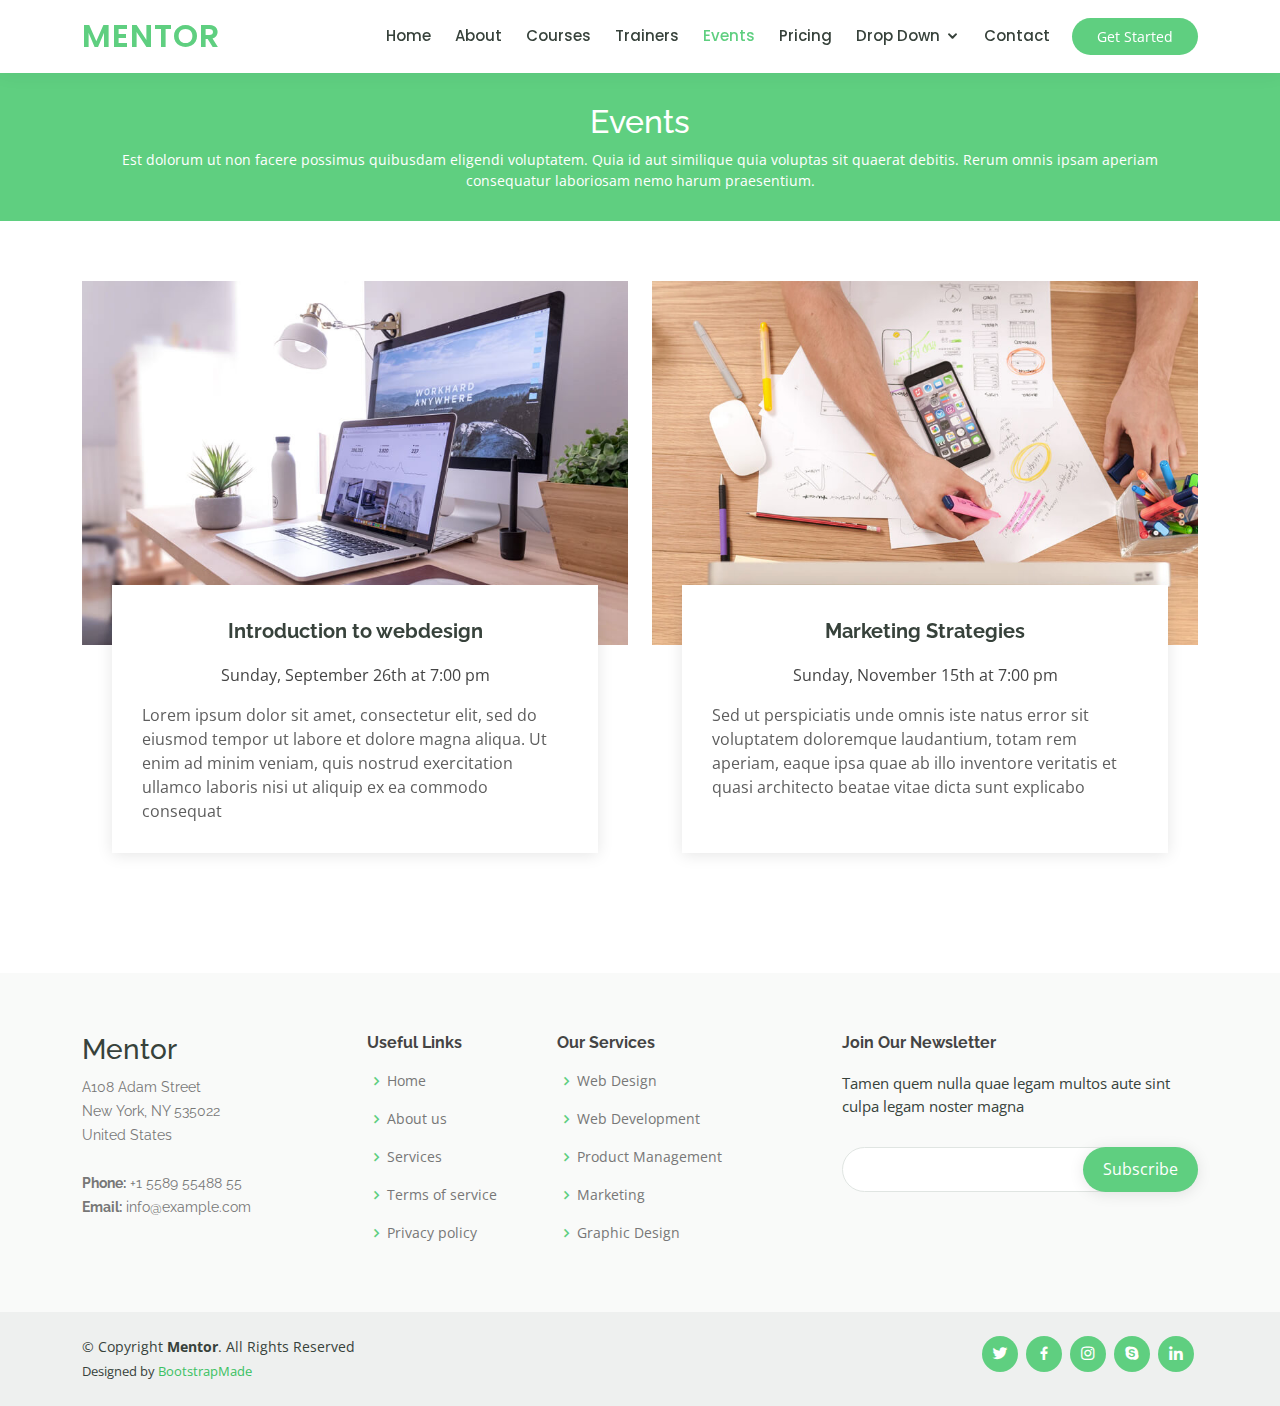
<file: events.html>
<!DOCTYPE html>
<html lang="en">

<head>
  <meta charset="utf-8">
  <meta content="width=device-width, initial-scale=1.0" name="viewport">

  <title>Events - Mentor Bootstrap Template</title>
  <meta content="" name="description">
  <meta content="" name="keywords">

  <!-- Favicons -->
  <link href="assets/img/favicon.png" rel="icon">
  <link href="assets/img/apple-touch-icon.png" rel="apple-touch-icon">

  <!-- Google Fonts -->
  <link href="https://fonts.googleapis.com/css?family=Open+Sans:300,300i,400,400i,600,600i,700,700i|Raleway:300,300i,400,400i,500,500i,600,600i,700,700i|Poppins:300,300i,400,400i,500,500i,600,600i,700,700i" rel="stylesheet">

  <!-- Vendor CSS Files -->
  <link href="assets/vendor/bootstrap/css/bootstrap.min.css" rel="stylesheet">
  <link href="assets/vendor/icofont/icofont.min.css" rel="stylesheet">
  <link href="assets/vendor/boxicons/css/boxicons.min.css" rel="stylesheet">
  <link href="assets/vendor/remixicon/remixicon.css" rel="stylesheet">
  <link href="assets/vendor/owl.carousel/assets/owl.carousel.min.css" rel="stylesheet">
  <link href="assets/vendor/animate.css/animate.min.css" rel="stylesheet">
  <link href="assets/vendor/aos/aos.css" rel="stylesheet">

  <!-- Template Main CSS File -->
  <link href="assets/css/style.css" rel="stylesheet">

  <!-- =======================================================
  * Template Name: Mentor - v3.0.0
  * Template URL: https://bootstrapmade.com/mentor-free-education-bootstrap-theme/
  * Author: BootstrapMade.com
  * License: https://bootstrapmade.com/license/
  ======================================================== -->
</head>

<body>

  <!-- ======= Header ======= -->
  <header id="header" class="fixed-top">
    <div class="container d-flex align-items-center">

      <h1 class="logo me-auto"><a href="index.html">Mentor</a></h1>
      <!-- Uncomment below if you prefer to use an image logo -->
      <!-- <a href="index.html" class="logo me-auto"><img src="assets/img/logo.png" alt="" class="img-fluid"></a>-->

      <nav class="nav-menu d-none d-lg-block">
        <ul>
          <li><a href="index.html">Home</a></li>
          <li><a href="about.html">About</a></li>
          <li><a href="courses.html">Courses</a></li>
          <li><a href="trainers.html">Trainers</a></li>
          <li class="active"><a href="events.html">Events</a></li>
          <li><a href="pricing.html">Pricing</a></li>
          <li class="drop-down"><a href="">Drop Down</a>
            <ul>
              <li><a href="#">Drop Down 1</a></li>
              <li class="drop-down"><a href="#">Deep Drop Down</a>
                <ul>
                  <li><a href="#">Deep Drop Down 1</a></li>
                  <li><a href="#">Deep Drop Down 2</a></li>
                  <li><a href="#">Deep Drop Down 3</a></li>
                  <li><a href="#">Deep Drop Down 4</a></li>
                  <li><a href="#">Deep Drop Down 5</a></li>
                </ul>
              </li>
              <li><a href="#">Drop Down 2</a></li>
              <li><a href="#">Drop Down 3</a></li>
              <li><a href="#">Drop Down 4</a></li>
            </ul>
          </li>
          <li><a href="contact.html">Contact</a></li>

        </ul>
      </nav><!-- .nav-menu -->

      <a href="courses.html" class="get-started-btn">Get Started</a>

    </div>
  </header><!-- End Header -->

  <main id="main">

    <!-- ======= Breadcrumbs ======= -->
    <div class="breadcrumbs" data-aos="fade-in">
      <div class="container">
        <h2>Events</h2>
        <p>Est dolorum ut non facere possimus quibusdam eligendi voluptatem. Quia id aut similique quia voluptas sit quaerat debitis. Rerum omnis ipsam aperiam consequatur laboriosam nemo harum praesentium. </p>
      </div>
    </div><!-- End Breadcrumbs -->

    <!-- ======= Events Section ======= -->
    <section id="events" class="events">
      <div class="container" data-aos="fade-up">

        <div class="row">
          <div class="col-md-6 d-flex align-items-stretch">
            <div class="card">
              <div class="card-img">
                <img src="assets/img/events-1.jpg" alt="...">
              </div>
              <div class="card-body">
                <h5 class="card-title"><a href="">Introduction to webdesign</a></h5>
                <p class="font-italic text-center">Sunday, September 26th at 7:00 pm</p>
                <p class="card-text">Lorem ipsum dolor sit amet, consectetur elit, sed do eiusmod tempor ut labore et dolore magna aliqua. Ut enim ad minim veniam, quis nostrud exercitation ullamco laboris nisi ut aliquip ex ea commodo consequat</p>
              </div>
            </div>
          </div>
          <div class="col-md-6 d-flex align-items-stretch">
            <div class="card">
              <div class="card-img">
                <img src="assets/img/events-2.jpg" alt="...">
              </div>
              <div class="card-body">
                <h5 class="card-title"><a href="">Marketing Strategies</a></h5>
                <p class="font-italic text-center">Sunday, November 15th at 7:00 pm</p>
                <p class="card-text">Sed ut perspiciatis unde omnis iste natus error sit voluptatem doloremque laudantium, totam rem aperiam, eaque ipsa quae ab illo inventore veritatis et quasi architecto beatae vitae dicta sunt explicabo</p>
              </div>
            </div>

          </div>
        </div>

      </div>
    </section><!-- End Events Section -->

  </main><!-- End #main -->

  <!-- ======= Footer ======= -->
  <footer id="footer">

    <div class="footer-top">
      <div class="container">
        <div class="row">

          <div class="col-lg-3 col-md-6 footer-contact">
            <h3>Mentor</h3>
            <p>
              A108 Adam Street <br>
              New York, NY 535022<br>
              United States <br><br>
              <strong>Phone:</strong> +1 5589 55488 55<br>
              <strong>Email:</strong> info@example.com<br>
            </p>
          </div>

          <div class="col-lg-2 col-md-6 footer-links">
            <h4>Useful Links</h4>
            <ul>
              <li><i class="bx bx-chevron-right"></i> <a href="#">Home</a></li>
              <li><i class="bx bx-chevron-right"></i> <a href="#">About us</a></li>
              <li><i class="bx bx-chevron-right"></i> <a href="#">Services</a></li>
              <li><i class="bx bx-chevron-right"></i> <a href="#">Terms of service</a></li>
              <li><i class="bx bx-chevron-right"></i> <a href="#">Privacy policy</a></li>
            </ul>
          </div>

          <div class="col-lg-3 col-md-6 footer-links">
            <h4>Our Services</h4>
            <ul>
              <li><i class="bx bx-chevron-right"></i> <a href="#">Web Design</a></li>
              <li><i class="bx bx-chevron-right"></i> <a href="#">Web Development</a></li>
              <li><i class="bx bx-chevron-right"></i> <a href="#">Product Management</a></li>
              <li><i class="bx bx-chevron-right"></i> <a href="#">Marketing</a></li>
              <li><i class="bx bx-chevron-right"></i> <a href="#">Graphic Design</a></li>
            </ul>
          </div>

          <div class="col-lg-4 col-md-6 footer-newsletter">
            <h4>Join Our Newsletter</h4>
            <p>Tamen quem nulla quae legam multos aute sint culpa legam noster magna</p>
            <form action="" method="post">
              <input type="email" name="email"><input type="submit" value="Subscribe">
            </form>
          </div>

        </div>
      </div>
    </div>

    <div class="container d-md-flex py-4">

      <div class="me-md-auto text-center text-md-start">
        <div class="copyright">
          &copy; Copyright <strong><span>Mentor</span></strong>. All Rights Reserved
        </div>
        <div class="credits">
          <!-- All the links in the footer should remain intact. -->
          <!-- You can delete the links only if you purchased the pro version. -->
          <!-- Licensing information: https://bootstrapmade.com/license/ -->
          <!-- Purchase the pro version with working PHP/AJAX contact form: https://bootstrapmade.com/mentor-free-education-bootstrap-theme/ -->
          Designed by <a href="https://bootstrapmade.com/">BootstrapMade</a>
        </div>
      </div>
      <div class="social-links text-center text-md-right pt-3 pt-md-0">
        <a href="#" class="twitter"><i class="bx bxl-twitter"></i></a>
        <a href="#" class="facebook"><i class="bx bxl-facebook"></i></a>
        <a href="#" class="instagram"><i class="bx bxl-instagram"></i></a>
        <a href="#" class="google-plus"><i class="bx bxl-skype"></i></a>
        <a href="#" class="linkedin"><i class="bx bxl-linkedin"></i></a>
      </div>
    </div>
  </footer><!-- End Footer -->

  <a href="#" class="back-to-top"><i class="bx bx-up-arrow-alt"></i></a>
  <div id="preloader"></div>

  <!-- Vendor JS Files -->
  <script src="assets/vendor/jquery/jquery.min.js"></script>
  <script src="assets/vendor/bootstrap/js/bootstrap.bundle.min.js"></script>
  <script src="assets/vendor/jquery.easing/jquery.easing.min.js"></script>
  <script src="assets/vendor/php-email-form/validate.js"></script>
  <script src="assets/vendor/waypoints/jquery.waypoints.min.js"></script>
  <script src="assets/vendor/counterup/counterup.min.js"></script>
  <script src="assets/vendor/owl.carousel/owl.carousel.min.js"></script>
  <script src="assets/vendor/aos/aos.js"></script>

  <!-- Template Main JS File -->
  <script src="assets/js/main.js"></script>

</body>

</html>
</file>
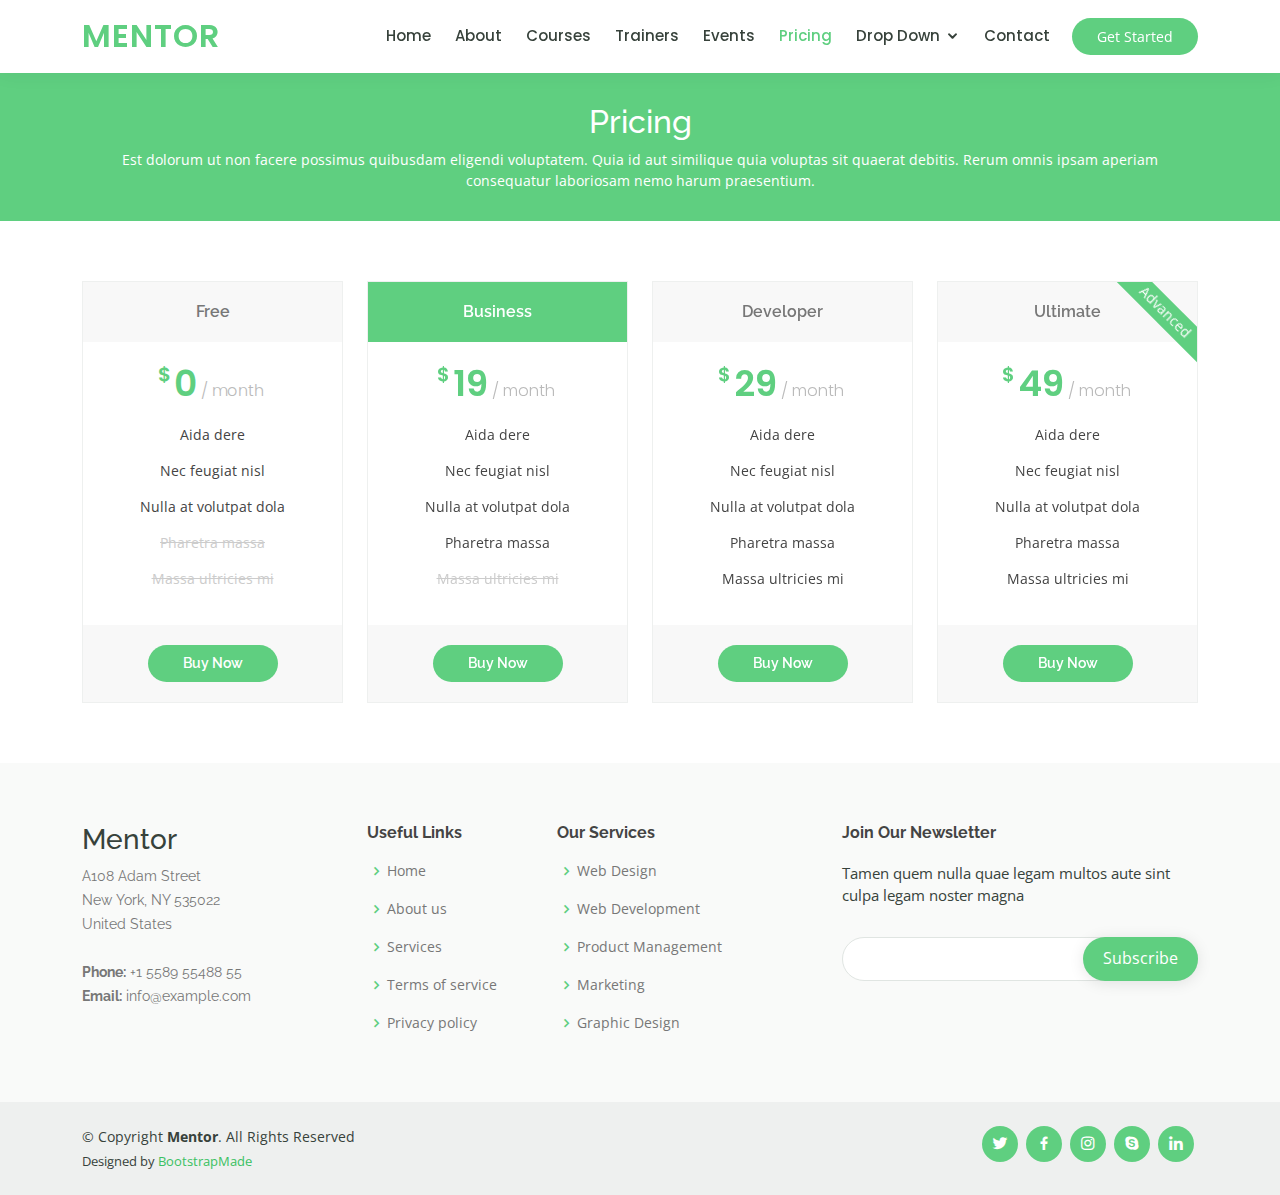
<file: pricing.html>
<!DOCTYPE html>
<html lang="en">

<head>
  <meta charset="utf-8">
  <meta content="width=device-width, initial-scale=1.0" name="viewport">

  <title>Pricing - Mentor Bootstrap Template</title>
  <meta content="" name="description">
  <meta content="" name="keywords">

  <!-- Favicons -->
  <link href="assets/img/favicon.png" rel="icon">
  <link href="assets/img/apple-touch-icon.png" rel="apple-touch-icon">

  <!-- Google Fonts -->
  <link href="https://fonts.googleapis.com/css?family=Open+Sans:300,300i,400,400i,600,600i,700,700i|Raleway:300,300i,400,400i,500,500i,600,600i,700,700i|Poppins:300,300i,400,400i,500,500i,600,600i,700,700i" rel="stylesheet">

  <!-- Vendor CSS Files -->
  <link href="assets/vendor/bootstrap/css/bootstrap.min.css" rel="stylesheet">
  <link href="assets/vendor/icofont/icofont.min.css" rel="stylesheet">
  <link href="assets/vendor/boxicons/css/boxicons.min.css" rel="stylesheet">
  <link href="assets/vendor/remixicon/remixicon.css" rel="stylesheet">
  <link href="assets/vendor/owl.carousel/assets/owl.carousel.min.css" rel="stylesheet">
  <link href="assets/vendor/animate.css/animate.min.css" rel="stylesheet">
  <link href="assets/vendor/aos/aos.css" rel="stylesheet">

  <!-- Template Main CSS File -->
  <link href="assets/css/style.css" rel="stylesheet">

  <!-- =======================================================
  * Template Name: Mentor - v3.0.0
  * Template URL: https://bootstrapmade.com/mentor-free-education-bootstrap-theme/
  * Author: BootstrapMade.com
  * License: https://bootstrapmade.com/license/
  ======================================================== -->
</head>

<body>

  <!-- ======= Header ======= -->
  <header id="header" class="fixed-top">
    <div class="container d-flex align-items-center">

      <h1 class="logo me-auto"><a href="index.html">Mentor</a></h1>
      <!-- Uncomment below if you prefer to use an image logo -->
      <!-- <a href="index.html" class="logo me-auto"><img src="assets/img/logo.png" alt="" class="img-fluid"></a>-->

      <nav class="nav-menu d-none d-lg-block">
        <ul>
          <li><a href="index.html">Home</a></li>
          <li><a href="about.html">About</a></li>
          <li><a href="courses.html">Courses</a></li>
          <li><a href="trainers.html">Trainers</a></li>
          <li><a href="events.html">Events</a></li>
          <li class="active"><a href="pricing.html">Pricing</a></li>
          <li class="drop-down"><a href="">Drop Down</a>
            <ul>
              <li><a href="#">Drop Down 1</a></li>
              <li class="drop-down"><a href="#">Deep Drop Down</a>
                <ul>
                  <li><a href="#">Deep Drop Down 1</a></li>
                  <li><a href="#">Deep Drop Down 2</a></li>
                  <li><a href="#">Deep Drop Down 3</a></li>
                  <li><a href="#">Deep Drop Down 4</a></li>
                  <li><a href="#">Deep Drop Down 5</a></li>
                </ul>
              </li>
              <li><a href="#">Drop Down 2</a></li>
              <li><a href="#">Drop Down 3</a></li>
              <li><a href="#">Drop Down 4</a></li>
            </ul>
          </li>
          <li><a href="contact.html">Contact</a></li>

        </ul>
      </nav><!-- .nav-menu -->

      <a href="courses.html" class="get-started-btn">Get Started</a>

    </div>
  </header><!-- End Header -->

  <main id="main">
    <!-- ======= Breadcrumbs ======= -->
    <div class="breadcrumbs" data-aos="fade-in">
      <div class="container">
        <h2>Pricing</h2>
        <p>Est dolorum ut non facere possimus quibusdam eligendi voluptatem. Quia id aut similique quia voluptas sit quaerat debitis. Rerum omnis ipsam aperiam consequatur laboriosam nemo harum praesentium. </p>
      </div>
    </div><!-- End Breadcrumbs -->

    <!-- ======= Pricing Section ======= -->
    <section id="pricing" class="pricing">
      <div class="container" data-aos="fade-up">

        <div class="row">

          <div class="col-lg-3 col-md-6">
            <div class="box">
              <h3>Free</h3>
              <h4><sup>$</sup>0<span> / month</span></h4>
              <ul>
                <li>Aida dere</li>
                <li>Nec feugiat nisl</li>
                <li>Nulla at volutpat dola</li>
                <li class="na">Pharetra massa</li>
                <li class="na">Massa ultricies mi</li>
              </ul>
              <div class="btn-wrap">
                <a href="#" class="btn-buy">Buy Now</a>
              </div>
            </div>
          </div>

          <div class="col-lg-3 col-md-6 mt-4 mt-md-0">
            <div class="box featured">
              <h3>Business</h3>
              <h4><sup>$</sup>19<span> / month</span></h4>
              <ul>
                <li>Aida dere</li>
                <li>Nec feugiat nisl</li>
                <li>Nulla at volutpat dola</li>
                <li>Pharetra massa</li>
                <li class="na">Massa ultricies mi</li>
              </ul>
              <div class="btn-wrap">
                <a href="#" class="btn-buy">Buy Now</a>
              </div>
            </div>
          </div>

          <div class="col-lg-3 col-md-6 mt-4 mt-lg-0">
            <div class="box">
              <h3>Developer</h3>
              <h4><sup>$</sup>29<span> / month</span></h4>
              <ul>
                <li>Aida dere</li>
                <li>Nec feugiat nisl</li>
                <li>Nulla at volutpat dola</li>
                <li>Pharetra massa</li>
                <li>Massa ultricies mi</li>
              </ul>
              <div class="btn-wrap">
                <a href="#" class="btn-buy">Buy Now</a>
              </div>
            </div>
          </div>

          <div class="col-lg-3 col-md-6 mt-4 mt-lg-0">
            <div class="box">
              <span class="advanced">Advanced</span>
              <h3>Ultimate</h3>
              <h4><sup>$</sup>49<span> / month</span></h4>
              <ul>
                <li>Aida dere</li>
                <li>Nec feugiat nisl</li>
                <li>Nulla at volutpat dola</li>
                <li>Pharetra massa</li>
                <li>Massa ultricies mi</li>
              </ul>
              <div class="btn-wrap">
                <a href="#" class="btn-buy">Buy Now</a>
              </div>
            </div>
          </div>

        </div>

      </div>
    </section><!-- End Pricing Section -->

  </main><!-- End #main -->

  <!-- ======= Footer ======= -->
  <footer id="footer">

    <div class="footer-top">
      <div class="container">
        <div class="row">

          <div class="col-lg-3 col-md-6 footer-contact">
            <h3>Mentor</h3>
            <p>
              A108 Adam Street <br>
              New York, NY 535022<br>
              United States <br><br>
              <strong>Phone:</strong> +1 5589 55488 55<br>
              <strong>Email:</strong> info@example.com<br>
            </p>
          </div>

          <div class="col-lg-2 col-md-6 footer-links">
            <h4>Useful Links</h4>
            <ul>
              <li><i class="bx bx-chevron-right"></i> <a href="#">Home</a></li>
              <li><i class="bx bx-chevron-right"></i> <a href="#">About us</a></li>
              <li><i class="bx bx-chevron-right"></i> <a href="#">Services</a></li>
              <li><i class="bx bx-chevron-right"></i> <a href="#">Terms of service</a></li>
              <li><i class="bx bx-chevron-right"></i> <a href="#">Privacy policy</a></li>
            </ul>
          </div>

          <div class="col-lg-3 col-md-6 footer-links">
            <h4>Our Services</h4>
            <ul>
              <li><i class="bx bx-chevron-right"></i> <a href="#">Web Design</a></li>
              <li><i class="bx bx-chevron-right"></i> <a href="#">Web Development</a></li>
              <li><i class="bx bx-chevron-right"></i> <a href="#">Product Management</a></li>
              <li><i class="bx bx-chevron-right"></i> <a href="#">Marketing</a></li>
              <li><i class="bx bx-chevron-right"></i> <a href="#">Graphic Design</a></li>
            </ul>
          </div>

          <div class="col-lg-4 col-md-6 footer-newsletter">
            <h4>Join Our Newsletter</h4>
            <p>Tamen quem nulla quae legam multos aute sint culpa legam noster magna</p>
            <form action="" method="post">
              <input type="email" name="email"><input type="submit" value="Subscribe">
            </form>
          </div>

        </div>
      </div>
    </div>

    <div class="container d-md-flex py-4">

      <div class="me-md-auto text-center text-md-start">
        <div class="copyright">
          &copy; Copyright <strong><span>Mentor</span></strong>. All Rights Reserved
        </div>
        <div class="credits">
          <!-- All the links in the footer should remain intact. -->
          <!-- You can delete the links only if you purchased the pro version. -->
          <!-- Licensing information: https://bootstrapmade.com/license/ -->
          <!-- Purchase the pro version with working PHP/AJAX contact form: https://bootstrapmade.com/mentor-free-education-bootstrap-theme/ -->
          Designed by <a href="https://bootstrapmade.com/">BootstrapMade</a>
        </div>
      </div>
      <div class="social-links text-center text-md-right pt-3 pt-md-0">
        <a href="#" class="twitter"><i class="bx bxl-twitter"></i></a>
        <a href="#" class="facebook"><i class="bx bxl-facebook"></i></a>
        <a href="#" class="instagram"><i class="bx bxl-instagram"></i></a>
        <a href="#" class="google-plus"><i class="bx bxl-skype"></i></a>
        <a href="#" class="linkedin"><i class="bx bxl-linkedin"></i></a>
      </div>
    </div>
  </footer><!-- End Footer -->

  <a href="#" class="back-to-top"><i class="bx bx-up-arrow-alt"></i></a>
  <div id="preloader"></div>

  <!-- Vendor JS Files -->
  <script src="assets/vendor/jquery/jquery.min.js"></script>
  <script src="assets/vendor/bootstrap/js/bootstrap.bundle.min.js"></script>
  <script src="assets/vendor/jquery.easing/jquery.easing.min.js"></script>
  <script src="assets/vendor/php-email-form/validate.js"></script>
  <script src="assets/vendor/waypoints/jquery.waypoints.min.js"></script>
  <script src="assets/vendor/counterup/counterup.min.js"></script>
  <script src="assets/vendor/owl.carousel/owl.carousel.min.js"></script>
  <script src="assets/vendor/aos/aos.js"></script>

  <!-- Template Main JS File -->
  <script src="assets/js/main.js"></script>

</body>

</html>
</file>
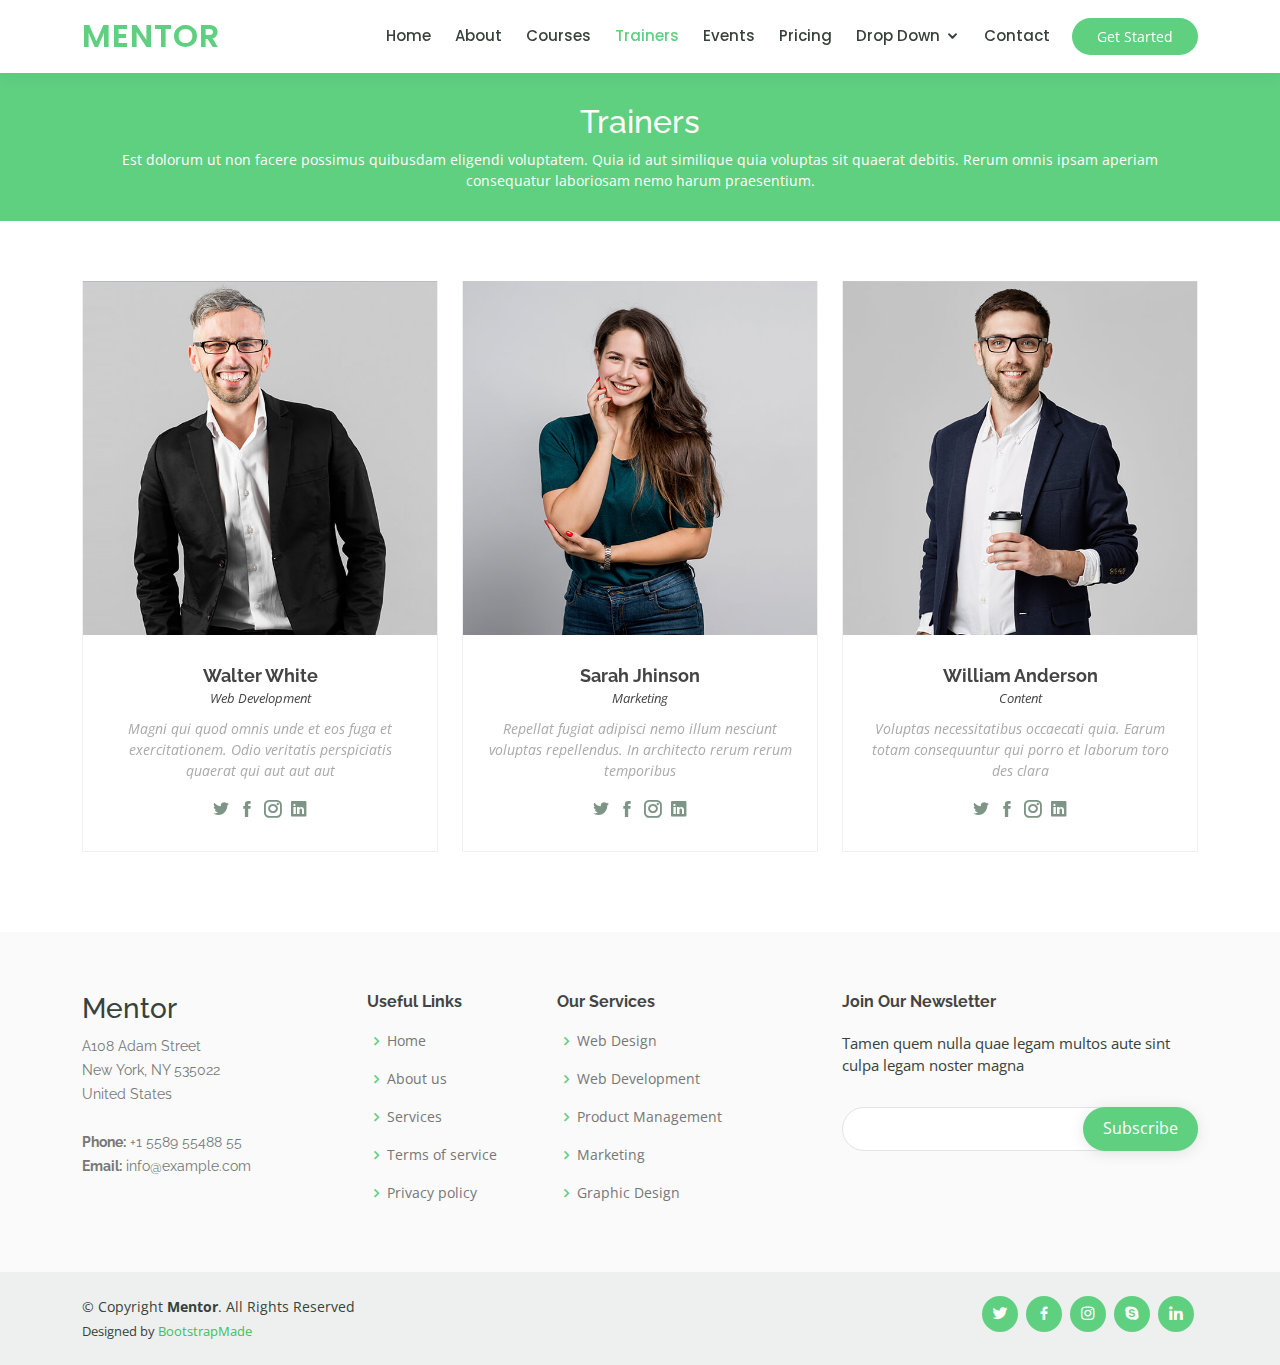
<file: trainers.html>
<!DOCTYPE html>
<html lang="en">

<head>
  <meta charset="utf-8">
  <meta content="width=device-width, initial-scale=1.0" name="viewport">

  <title>Trainers - Mentor Bootstrap Template</title>
  <meta content="" name="description">
  <meta content="" name="keywords">

  <!-- Favicons -->
  <link href="assets/img/favicon.png" rel="icon">
  <link href="assets/img/apple-touch-icon.png" rel="apple-touch-icon">

  <!-- Google Fonts -->
  <link href="https://fonts.googleapis.com/css?family=Open+Sans:300,300i,400,400i,600,600i,700,700i|Raleway:300,300i,400,400i,500,500i,600,600i,700,700i|Poppins:300,300i,400,400i,500,500i,600,600i,700,700i" rel="stylesheet">

  <!-- Vendor CSS Files -->
  <link href="assets/vendor/bootstrap/css/bootstrap.min.css" rel="stylesheet">
  <link href="assets/vendor/icofont/icofont.min.css" rel="stylesheet">
  <link href="assets/vendor/boxicons/css/boxicons.min.css" rel="stylesheet">
  <link href="assets/vendor/remixicon/remixicon.css" rel="stylesheet">
  <link href="assets/vendor/owl.carousel/assets/owl.carousel.min.css" rel="stylesheet">
  <link href="assets/vendor/animate.css/animate.min.css" rel="stylesheet">
  <link href="assets/vendor/aos/aos.css" rel="stylesheet">

  <!-- Template Main CSS File -->
  <link href="assets/css/style.css" rel="stylesheet">

  <!-- =======================================================
  * Template Name: Mentor - v3.0.0
  * Template URL: https://bootstrapmade.com/mentor-free-education-bootstrap-theme/
  * Author: BootstrapMade.com
  * License: https://bootstrapmade.com/license/
  ======================================================== -->
</head>

<body>

  <!-- ======= Header ======= -->
  <header id="header" class="fixed-top">
    <div class="container d-flex align-items-center">

      <h1 class="logo me-auto"><a href="index.html">Mentor</a></h1>
      <!-- Uncomment below if you prefer to use an image logo -->
      <!-- <a href="index.html" class="logo me-auto"><img src="assets/img/logo.png" alt="" class="img-fluid"></a>-->

      <nav class="nav-menu d-none d-lg-block">
        <ul>
          <li><a href="index.html">Home</a></li>
          <li><a href="about.html">About</a></li>
          <li><a href="courses.html">Courses</a></li>
          <li class="active"><a href="trainers.html">Trainers</a></li>
          <li><a href="events.html">Events</a></li>
          <li><a href="pricing.html">Pricing</a></li>
          <li class="drop-down"><a href="">Drop Down</a>
            <ul>
              <li><a href="#">Drop Down 1</a></li>
              <li class="drop-down"><a href="#">Deep Drop Down</a>
                <ul>
                  <li><a href="#">Deep Drop Down 1</a></li>
                  <li><a href="#">Deep Drop Down 2</a></li>
                  <li><a href="#">Deep Drop Down 3</a></li>
                  <li><a href="#">Deep Drop Down 4</a></li>
                  <li><a href="#">Deep Drop Down 5</a></li>
                </ul>
              </li>
              <li><a href="#">Drop Down 2</a></li>
              <li><a href="#">Drop Down 3</a></li>
              <li><a href="#">Drop Down 4</a></li>
            </ul>
          </li>
          <li><a href="contact.html">Contact</a></li>

        </ul>
      </nav><!-- .nav-menu -->

      <a href="courses.html" class="get-started-btn">Get Started</a>

    </div>
  </header><!-- End Header -->

  <main id="main" data-aos="fade-in">

    <!-- ======= Breadcrumbs ======= -->
    <div class="breadcrumbs">
      <div class="container">
        <h2>Trainers</h2>
        <p>Est dolorum ut non facere possimus quibusdam eligendi voluptatem. Quia id aut similique quia voluptas sit quaerat debitis. Rerum omnis ipsam aperiam consequatur laboriosam nemo harum praesentium. </p>
      </div>
    </div><!-- End Breadcrumbs -->

    <!-- ======= Trainers Section ======= -->
    <section id="trainers" class="trainers">
      <div class="container" data-aos="fade-up">

        <div class="row" data-aos="zoom-in" data-aos-delay="100">
          <div class="col-lg-4 col-md-6 d-flex align-items-stretch">
            <div class="member">
              <img src="assets/img/trainers/trainer-1.jpg" class="img-fluid" alt="">
              <div class="member-content">
                <h4>Walter White</h4>
                <span>Web Development</span>
                <p>
                  Magni qui quod omnis unde et eos fuga et exercitationem. Odio veritatis perspiciatis quaerat qui aut aut aut
                </p>
                <div class="social">
                  <a href=""><i class="icofont-twitter"></i></a>
                  <a href=""><i class="icofont-facebook"></i></a>
                  <a href=""><i class="icofont-instagram"></i></a>
                  <a href=""><i class="icofont-linkedin"></i></a>
                </div>
              </div>
            </div>
          </div>

          <div class="col-lg-4 col-md-6 d-flex align-items-stretch">
            <div class="member">
              <img src="assets/img/trainers/trainer-2.jpg" class="img-fluid" alt="">
              <div class="member-content">
                <h4>Sarah Jhinson</h4>
                <span>Marketing</span>
                <p>
                  Repellat fugiat adipisci nemo illum nesciunt voluptas repellendus. In architecto rerum rerum temporibus
                </p>
                <div class="social">
                  <a href=""><i class="icofont-twitter"></i></a>
                  <a href=""><i class="icofont-facebook"></i></a>
                  <a href=""><i class="icofont-instagram"></i></a>
                  <a href=""><i class="icofont-linkedin"></i></a>
                </div>
              </div>
            </div>
          </div>

          <div class="col-lg-4 col-md-6 d-flex align-items-stretch">
            <div class="member">
              <img src="assets/img/trainers/trainer-3.jpg" class="img-fluid" alt="">
              <div class="member-content">
                <h4>William Anderson</h4>
                <span>Content</span>
                <p>
                  Voluptas necessitatibus occaecati quia. Earum totam consequuntur qui porro et laborum toro des clara
                </p>
                <div class="social">
                  <a href=""><i class="icofont-twitter"></i></a>
                  <a href=""><i class="icofont-facebook"></i></a>
                  <a href=""><i class="icofont-instagram"></i></a>
                  <a href=""><i class="icofont-linkedin"></i></a>
                </div>
              </div>
            </div>
          </div>

        </div>

      </div>
    </section><!-- End Trainers Section -->

  </main><!-- End #main -->

  <!-- ======= Footer ======= -->
  <footer id="footer">

    <div class="footer-top">
      <div class="container">
        <div class="row">

          <div class="col-lg-3 col-md-6 footer-contact">
            <h3>Mentor</h3>
            <p>
              A108 Adam Street <br>
              New York, NY 535022<br>
              United States <br><br>
              <strong>Phone:</strong> +1 5589 55488 55<br>
              <strong>Email:</strong> info@example.com<br>
            </p>
          </div>

          <div class="col-lg-2 col-md-6 footer-links">
            <h4>Useful Links</h4>
            <ul>
              <li><i class="bx bx-chevron-right"></i> <a href="#">Home</a></li>
              <li><i class="bx bx-chevron-right"></i> <a href="#">About us</a></li>
              <li><i class="bx bx-chevron-right"></i> <a href="#">Services</a></li>
              <li><i class="bx bx-chevron-right"></i> <a href="#">Terms of service</a></li>
              <li><i class="bx bx-chevron-right"></i> <a href="#">Privacy policy</a></li>
            </ul>
          </div>

          <div class="col-lg-3 col-md-6 footer-links">
            <h4>Our Services</h4>
            <ul>
              <li><i class="bx bx-chevron-right"></i> <a href="#">Web Design</a></li>
              <li><i class="bx bx-chevron-right"></i> <a href="#">Web Development</a></li>
              <li><i class="bx bx-chevron-right"></i> <a href="#">Product Management</a></li>
              <li><i class="bx bx-chevron-right"></i> <a href="#">Marketing</a></li>
              <li><i class="bx bx-chevron-right"></i> <a href="#">Graphic Design</a></li>
            </ul>
          </div>

          <div class="col-lg-4 col-md-6 footer-newsletter">
            <h4>Join Our Newsletter</h4>
            <p>Tamen quem nulla quae legam multos aute sint culpa legam noster magna</p>
            <form action="" method="post">
              <input type="email" name="email"><input type="submit" value="Subscribe">
            </form>
          </div>

        </div>
      </div>
    </div>

    <div class="container d-md-flex py-4">

      <div class="me-md-auto text-center text-md-start">
        <div class="copyright">
          &copy; Copyright <strong><span>Mentor</span></strong>. All Rights Reserved
        </div>
        <div class="credits">
          <!-- All the links in the footer should remain intact. -->
          <!-- You can delete the links only if you purchased the pro version. -->
          <!-- Licensing information: https://bootstrapmade.com/license/ -->
          <!-- Purchase the pro version with working PHP/AJAX contact form: https://bootstrapmade.com/mentor-free-education-bootstrap-theme/ -->
          Designed by <a href="https://bootstrapmade.com/">BootstrapMade</a>
        </div>
      </div>
      <div class="social-links text-center text-md-right pt-3 pt-md-0">
        <a href="#" class="twitter"><i class="bx bxl-twitter"></i></a>
        <a href="#" class="facebook"><i class="bx bxl-facebook"></i></a>
        <a href="#" class="instagram"><i class="bx bxl-instagram"></i></a>
        <a href="#" class="google-plus"><i class="bx bxl-skype"></i></a>
        <a href="#" class="linkedin"><i class="bx bxl-linkedin"></i></a>
      </div>
    </div>
  </footer><!-- End Footer -->

  <a href="#" class="back-to-top"><i class="bx bx-up-arrow-alt"></i></a>
  <div id="preloader"></div>

  <!-- Vendor JS Files -->
  <script src="assets/vendor/jquery/jquery.min.js"></script>
  <script src="assets/vendor/bootstrap/js/bootstrap.bundle.min.js"></script>
  <script src="assets/vendor/jquery.easing/jquery.easing.min.js"></script>
  <script src="assets/vendor/php-email-form/validate.js"></script>
  <script src="assets/vendor/waypoints/jquery.waypoints.min.js"></script>
  <script src="assets/vendor/counterup/counterup.min.js"></script>
  <script src="assets/vendor/owl.carousel/owl.carousel.min.js"></script>
  <script src="assets/vendor/aos/aos.js"></script>

  <!-- Template Main JS File -->
  <script src="assets/js/main.js"></script>

</body>

</html>
</file>
<file: assets/css/style.css>
/**
* Template Name: Mentor - v3.0.0
* Template URL: https://bootstrapmade.com/mentor-free-education-bootstrap-theme/
* Author: BootstrapMade.com
* License: https://bootstrapmade.com/license/
*/

/*--------------------------------------------------------------
# General
--------------------------------------------------------------*/
body {
  font-family: "Open Sans", sans-serif;
  color: #444444;
}

a {
  color: #5fcf80;
  text-decoration: none;
}

a:hover {
  color: #86db9f;
  text-decoration: none;
}

h1, h2, h3, h4, h5, h6 {
  font-family: "Raleway", sans-serif;
}

@media (prefers-reduced-motion: no-preference) {
  :root {
    scroll-behavior: auto;
  }
}

/*--------------------------------------------------------------
# Back to top button
--------------------------------------------------------------*/
.back-to-top {
  position: fixed;
  display: none;
  right: 15px;
  bottom: 15px;
  z-index: 99999;
}

.back-to-top i {
  display: flex;
  align-items: center;
  justify-content: center;
  font-size: 24px;
  width: 40px;
  height: 40px;
  border-radius: 50px;
  background: #5fcf80;
  color: #fff;
  transition: all 0.4s;
}

.back-to-top i:hover {
  background: #3ac162;
  color: #fff;
}

/*--------------------------------------------------------------
# Preloader
--------------------------------------------------------------*/
#preloader {
  position: fixed;
  top: 0;
  left: 0;
  right: 0;
  bottom: 0;
  z-index: 9999;
  overflow: hidden;
  background: #fff;
}

#preloader:before {
  content: "";
  position: fixed;
  top: calc(50% - 30px);
  left: calc(50% - 30px);
  border: 6px solid #5fcf80;
  border-top-color: #fff;
  border-bottom-color: #fff;
  border-radius: 50%;
  width: 60px;
  height: 60px;
  -webkit-animation: animate-preloader 1s linear infinite;
  animation: animate-preloader 1s linear infinite;
}

@-webkit-keyframes animate-preloader {
  0% {
    transform: rotate(0deg);
  }
  100% {
    transform: rotate(360deg);
  }
}

@keyframes animate-preloader {
  0% {
    transform: rotate(0deg);
  }
  100% {
    transform: rotate(360deg);
  }
}

/*--------------------------------------------------------------
# Disable aos animation delay on mobile devices
--------------------------------------------------------------*/
@media screen and (max-width: 768px) {
  [data-aos-delay] {
    transition-delay: 0 !important;
  }
}

/*--------------------------------------------------------------
# Header
--------------------------------------------------------------*/
#header {
  background: #fff;
  transition: all 0.5s;
  z-index: 997;
  padding: 15px 0;
  box-shadow: 0px 0 18px rgba(55, 66, 59, 0.08);
}

#header .logo {
  font-size: 32px;
  margin: 0;
  padding: 0;
  line-height: 1;
  font-weight: 600;
  letter-spacing: 1px;
  text-transform: uppercase;
  font-family: "Poppins", sans-serif;
}

#header .logo a {
  color: #5fcf80;
}

#header .logo img {
  max-height: 40px;
}

@media (max-width: 992px) {
  #header .logo {
    font-size: 28px;
  }
}

/*--------------------------------------------------------------
# Navigation Menu
--------------------------------------------------------------*/
/* Desktop Navigation */
.nav-menu ul {
  margin: 0;
  padding: 0;
  list-style: none;
}

.nav-menu > ul {
  display: flex;
}

.nav-menu > ul > li {
  position: relative;
  white-space: nowrap;
  padding: 10px 0 10px 24px;
}

.nav-menu a {
  display: block;
  position: relative;
  color: #37423b;
  transition: 0.3s;
  font-size: 15px;
  font-family: "Poppins", sans-serif;
  font-weight: 500;
}

.nav-menu a:hover, .nav-menu .active > a, .nav-menu li:hover > a {
  color: #5fcf80;
}

.nav-menu .drop-down ul {
  display: block;
  position: absolute;
  left: 24px;
  top: calc(100% + 30px);
  z-index: 99;
  opacity: 0;
  visibility: hidden;
  padding: 10px 0;
  background: #fff;
  box-shadow: 0px 0px 30px rgba(127, 137, 161, 0.25);
  transition: 0.3s;
  border-radius: 4px;
}

.nav-menu .drop-down:hover > ul {
  opacity: 1;
  top: 100%;
  visibility: visible;
}

.nav-menu .drop-down li {
  min-width: 180px;
  position: relative;
}

.nav-menu .drop-down ul a {
  padding: 10px 20px;
  font-size: 14px;
  font-weight: 500;
  text-transform: none;
  color: #37423b;
}

.nav-menu .drop-down ul a:hover, .nav-menu .drop-down ul .active > a, .nav-menu .drop-down ul li:hover > a {
  color: #5fcf80;
}

.nav-menu .drop-down > a:after {
  content: "\ea99";
  font-family: IcoFont;
  padding-left: 5px;
}

.nav-menu .drop-down .drop-down ul {
  top: 0;
  left: calc(100% - 30px);
}

.nav-menu .drop-down .drop-down:hover > ul {
  opacity: 1;
  top: 0;
  left: 100%;
}

.nav-menu .drop-down .drop-down > a {
  padding-right: 35px;
}

.nav-menu .drop-down .drop-down > a:after {
  content: "\eaa0";
  font-family: IcoFont;
  position: absolute;
  right: 15px;
}

@media (max-width: 1366px) {
  .nav-menu .drop-down .drop-down ul {
    left: -90%;
  }
  .nav-menu .drop-down .drop-down:hover > ul {
    left: -100%;
  }
  .nav-menu .drop-down .drop-down > a:after {
    content: "\ea9d";
  }
}

/* Get Startet Button */
.get-started-btn {
  margin-left: 22px;
  background: #5fcf80;
  color: #fff;
  border-radius: 50px;
  padding: 8px 25px;
  white-space: nowrap;
  transition: 0.3s;
  font-size: 14px;
  display: inline-block;
}

.get-started-btn:hover {
  background: #3ac162;
  color: #fff;
}

@media (max-width: 768px) {
  .get-started-btn {
    margin: 0 48px 0 0;
    padding: 6px 18px;
  }
}

/* Mobile Navigation */
.mobile-nav-toggle {
  position: fixed;
  top: 17px;
  right: 15px;
  z-index: 9998;
  border: 0;
  background: none;
  font-size: 24px;
  transition: all 0.4s;
  outline: none !important;
  line-height: 1;
  cursor: pointer;
  text-align: right;
}

.mobile-nav-toggle i {
  color: #37423b;
}

.mobile-nav {
  position: fixed;
  top: 55px;
  right: 15px;
  bottom: 15px;
  left: 15px;
  z-index: 9999;
  overflow-y: auto;
  background: #fff;
  transition: ease-in-out 0.2s;
  opacity: 0;
  visibility: hidden;
  border-radius: 10px;
  padding: 10px 0;
}

.mobile-nav * {
  margin: 0;
  padding: 0;
  list-style: none;
}

.mobile-nav a {
  display: block;
  position: relative;
  color: #37423b;
  padding: 10px 20px;
  font-weight: 500;
  outline: none;
}

.mobile-nav a:hover, .mobile-nav .active > a, .mobile-nav li:hover > a {
  color: #5fcf80;
  text-decoration: none;
}

.mobile-nav .drop-down > a:after {
  content: "\ea99";
  font-family: IcoFont;
  padding-left: 10px;
  position: absolute;
  right: 15px;
}

.mobile-nav .active.drop-down > a:after {
  content: "\eaa1";
}

.mobile-nav .drop-down > a {
  padding-right: 35px;
}

.mobile-nav .drop-down ul {
  display: none;
  overflow: hidden;
}

.mobile-nav .drop-down li {
  padding-left: 20px;
}

.mobile-nav-overly {
  width: 100%;
  height: 100%;
  z-index: 9997;
  top: 0;
  left: 0;
  position: fixed;
  background: rgba(32, 38, 34, 0.6);
  overflow: hidden;
  display: none;
  transition: ease-in-out 0.2s;
}

.mobile-nav-active {
  overflow: hidden;
}

.mobile-nav-active .mobile-nav {
  opacity: 1;
  visibility: visible;
}

.mobile-nav-active .mobile-nav-toggle i {
  color: #fff;
}

/*--------------------------------------------------------------
# Hero Section
--------------------------------------------------------------*/
#hero {
  width: 100%;
  height: 90vh;
  background: url("../img/main-bg.jpg") top center;
  background-size: cover;
  position: relative;
}

#hero:before {
  content: "";
  /* background: rgba(0, 0, 0, 0.3); */
  position: absolute;
  bottom: 0;
  top: 0;
  left: 0;
  right: 0;
}

#hero .container {
  padding-top: 72px;
}

@media (max-width: 992px) {
  #hero .container {
    padding-top: 62px;
  }
}

#hero h1 {
  margin: 0;
  font-size: 52px;
  font-weight: 700;
  line-height: 64px;
  color: #000000;
  font-family: "Poppins", sans-serif;
}

#hero h2 {
  color: #000000;
  margin: 12px 0 0 0;
  font-size: 24px;
}

#hero h3 {
  margin: 0 0 0 100px;
  font-size: 33px;
  font-weight: 500;
  line-height: 22px;
  color: #000000;
  font-family: "Poppins", sans-serif;
}

#hero #blue {
  color: #464D9D;
  font-family: "Poppins", sans-serif;
  margin: 0 0 0 80px;
  font-size: 70px;
}

#hero .btn-get-started {
  font-family: "Raleway", sans-serif;
  font-weight: 500;
  font-size: 15px;
  letter-spacing: 1px;
  display: inline-block;
  padding: 10px 35px;
  border-radius: 50px;
  transition: 0.5s;
  margin-top: 30px;
  border: 2px solid #000000;
  color: #000000;
}

#hero .btn-get-started:hover {
  background: #5fcf80;
  border: 2px solid #5fcf80;
}

@media (min-width: 1024px) {
  #hero {
    background-attachment: fixed;
  }
}

@media (max-width: 768px) {
  #hero {
    height: 100vh;
  }
  #hero h1 {
    font-size: 28px;
    line-height: 36px;
  }
  #hero h2 {
    font-size: 18px;
    line-height: 24px;
  }
  #hero h3 {
    font-size: 14px;
    line-height: 18px;
  }
}

/*--------------------------------------------------------------
# Sections General
--------------------------------------------------------------*/
section {
  padding: 60px 0;
  overflow: hidden;
}

.section-bg {
  background-color: #f6f7f6;
}

.section-title {
  padding-bottom: 40px;
}

.section-title h2 {
  font-size: 14px;
  font-weight: 500;
  padding: 0;
  line-height: 1px;
  margin: 0 0 5px 0;
  letter-spacing: 2px;
  text-transform: uppercase;
  color: #aaaaaa;
  font-family: "Poppins", sans-serif;
}

.section-title h2::after {
  content: "";
  width: 120px;
  height: 1px;
  display: inline-block;
  background: #9ae1af;
  margin: 4px 10px;
}

.section-title p {
  margin: 0;
  margin: 0;
  font-size: 36px;
  font-weight: 700;
  text-transform: uppercase;
  font-family: "Poppins", sans-serif;
  color: #37423b;
}

.breadcrumbs {
  margin-top: 73px;
  text-align: center;
  background: #5fcf80;
  padding: 30px 0;
  color: #fff;
}

@media (max-width: 992px) {
  .breadcrumbs {
    margin-top: 63px;
  }
}

.breadcrumbs h2 {
  font-size: 32px;
  font-weight: 500;
}

.breadcrumbs p {
  font-size: 14px;
  margin-bottom: 0;
}

/*--------------------------------------------------------------
# About
--------------------------------------------------------------*/
.about .content h3 {
  font-weight: 600;
  font-size: 26px;
}

.about .content ul {
  list-style: none;
  padding: 0;
}

.about .content ul li {
  padding-bottom: 10px;
}

.about .content ul i {
  font-size: 20px;
  padding-right: 4px;
  color: #5fcf80;
}

.about .content .learn-more-btn {
  background: #5fcf80;
  color: #fff;
  border-radius: 50px;
  padding: 8px 25px 9px 25px;
  white-space: nowrap;
  transition: 0.3s;
  font-size: 14px;
  display: inline-block;
}

.about .content .learn-more-btn:hover {
  background: #3ac162;
  color: #fff;
}

@media (max-width: 768px) {
  .about .content .learn-more-btn {
    margin: 0 48px 0 0;
    padding: 6px 18px;
  }
}

/*--------------------------------------------------------------
# Counts
--------------------------------------------------------------*/
.counts {
  padding: 30px 0;
}

.counts .counters span {
  font-size: 48px;
  display: block;
  color: #5fcf80;
  font-weight: 700;
}

.counts .counters p {
  padding: 0;
  margin: 0 0 20px 0;
  font-family: "Raleway", sans-serif;
  font-size: 15px;
  font-weight: 600;
  color: #37423b;
}

/*--------------------------------------------------------------
# Why Us
--------------------------------------------------------------*/
.why-us .content {
  padding: 30px;
  background: #5fcf80;
  border-radius: 4px;
  color: #fff;
}

.why-us .content h3 {
  font-weight: 700;
  font-size: 34px;
  margin-bottom: 30px;
}

.why-us .content p {
  margin-bottom: 30px;
}

.why-us .content .more-btn {
  display: inline-block;
  background: rgba(255, 255, 255, 0.2);
  padding: 6px 30px 8px 30px;
  color: #fff;
  border-radius: 50px;
  transition: all ease-in-out 0.4s;
}

.why-us .content .more-btn i {
  font-size: 14px;
}

.why-us .content .more-btn:hover {
  color: #5fcf80;
  background: #fff;
}

.why-us .icon-boxes .icon-box {
  text-align: center;
  background: #fff;
  padding: 40px 30px;
  width: 100%;
  border: 1px solid #eef0ef;
}

.why-us .icon-boxes .icon-box i {
  font-size: 32px;
  padding: 18px;
  color: #5fcf80;
  margin-bottom: 30px;
  background: #ecf9f0;
  border-radius: 50px;
}

.why-us .icon-boxes .icon-box h4 {
  font-size: 20px;
  font-weight: 700;
  margin: 0 0 30px 0;
}

.why-us .icon-boxes .icon-box p {
  font-size: 15px;
  color: #848484;
}

/*--------------------------------------------------------------
# Features
--------------------------------------------------------------*/
.features {
  padding-top: 0px;
}

.features .icon-box {
  display: flex;
  align-items: center;
  padding: 20px;
  transition: 0.3s;
  border: 1px solid #eef0ef;
}

.features .icon-box i {
  font-size: 32px;
  padding-right: 10px;
  line-height: 1;
}

.features .icon-box h3 {
  font-weight: 700;
  margin: 0;
  padding: 0;
  line-height: 1;
  font-size: 16px;
}

.features .icon-box h3 a {
  color: #37423b;
  transition: 0.3s;
}

.features .icon-box:hover {
  border-color: #5fcf80;
}

.features .icon-box:hover h3 a {
  color: #5fcf80;
}

/*--------------------------------------------------------------
# Courses
--------------------------------------------------------------*/
.courses .course-item {
  border-radius: 5px;
  border: 1px solid #eef0ef;
}

.courses .course-content {
  padding: 15px;
}

.courses .course-content h3 {
  font-weight: 700;
  font-size: 20px;
}

.courses .course-content h3 a {
  color: #37423b;
  transition: 0.3s;
}

.courses .course-content h3 a:hover {
  color: #5fcf80;
}

.courses .course-content p {
  font-size: 14px;
  color: #777777;
}

.courses .course-content h4 {
  font-size: 14px;
  background: #5fcf80;
  padding: 7px 14px;
  color: #fff;
  margin: 0;
}

.courses .course-content .price {
  margin: 0;
  font-weight: 700;
  font-size: 18px;
  color: #37423b;
}

.courses .trainer {
  padding-top: 15px;
  border-top: 1px solid #eef0ef;
}

.courses .trainer .trainer-profile img {
  max-width: 50px;
  border-radius: 50px;
}

.courses .trainer .trainer-profile span {
  padding-left: 10px;
  font-weight: 600;
  font-size: 16px;
  color: #5a6c60;
}

.courses .trainer .trainer-rank {
  font-size: 18px;
  color: #657a6d;
}

/*--------------------------------------------------------------
# Trainers
--------------------------------------------------------------*/
.trainers .member {
  text-align: center;
  margin-bottom: 20px;
  background: #fff;
  border: 1px solid #eef0ef;
}

.trainers .member img {
  margin: -1px -1px 30px -1px;
}

.trainers .member .member-content {
  padding: 0 20px 30px 20px;
}

.trainers .member h4 {
  font-weight: 700;
  margin-bottom: 2px;
  font-size: 18px;
}

.trainers .member span {
  font-style: italic;
  display: block;
  font-size: 13px;
}

.trainers .member p {
  padding-top: 10px;
  font-size: 14px;
  font-style: italic;
  color: #aaaaaa;
}

.trainers .member .social {
  margin-top: 15px;
}

.trainers .member .social a {
  color: #7e9486;
  transition: 0.3s;
}

.trainers .member .social a:hover {
  color: #5fcf80;
}

.trainers .member .social i {
  font-size: 18px;
  margin: 0 2px;
}

/*--------------------------------------------------------------
# Testimonials
--------------------------------------------------------------*/
.testimonials .testimonial-wrap {
  padding-left: 50px;
}

.testimonials .testimonial-item {
  box-sizing: content-box;
  padding: 30px 30px 30px 60px;
  margin: 30px 15px;
  min-height: 200px;
  border: 1px solid #eef0ef;
  position: relative;
  background: #fff;
}

.testimonials .testimonial-item .testimonial-img {
  width: 90px;
  border-radius: 10px;
  border: 6px solid #fff;
  position: absolute;
  left: -45px;
}

.testimonials .testimonial-item h3 {
  font-size: 18px;
  font-weight: bold;
  margin: 10px 0 5px 0;
  color: #111;
}

.testimonials .testimonial-item h4 {
  font-size: 14px;
  color: #999;
  margin: 0;
}

.testimonials .testimonial-item .quote-icon-left, .testimonials .testimonial-item .quote-icon-right {
  color: #c1ecce;
  font-size: 26px;
}

.testimonials .testimonial-item .quote-icon-left {
  display: inline-block;
  left: -5px;
  position: relative;
}

.testimonials .testimonial-item .quote-icon-right {
  display: inline-block;
  right: -5px;
  position: relative;
  top: 10px;
}

.testimonials .testimonial-item p {
  font-style: italic;
  margin: 15px auto 15px auto;
}

.testimonials .owl-nav, .testimonials .owl-dots {
  margin-top: 5px;
  text-align: center;
}

.testimonials .owl-dot {
  display: inline-block;
  margin: 0 5px;
  width: 12px;
  height: 12px;
  border-radius: 50%;
  background-color: #ddd !important;
}

.testimonials .owl-dot.active {
  background-color: #5fcf80 !important;
}

@media (max-width: 767px) {
  .testimonials .testimonial-wrap {
    padding-left: 0;
  }
  .testimonials .testimonial-item {
    padding: 30px;
    margin: 15px;
  }
  .testimonials .testimonial-item .testimonial-img {
    position: static;
    left: auto;
  }
}

/*--------------------------------------------------------------
# Cource Details
--------------------------------------------------------------*/
.course-details h3 {
  font-size: 24px;
  margin: 30px 0 15px 0;
  font-weight: 700;
  position: relative;
  padding-bottom: 10px;
}

.course-details h3:before {
  content: '';
  position: absolute;
  display: block;
  width: 100%;
  height: 1px;
  background: #eef0ef;
  bottom: 0;
  left: 0;
}

.course-details h3:after {
  content: '';
  position: absolute;
  display: block;
  width: 60px;
  height: 1px;
  background: #5fcf80;
  bottom: 0;
  left: 0;
}

.course-details .course-info {
  background: #f6f7f6;
  padding: 10px 15px;
  margin-bottom: 15px;
}

.course-details .course-info h5 {
  font-weight: 400;
  font-size: 16px;
  margin: 0;
  font-family: "Poppins", sans-serif;
}

.course-details .course-info p {
  margin: 0;
  font-weight: 600;
}

.course-details .course-info a {
  color: #657a6d;
}

/*--------------------------------------------------------------
# Cource Details Tabs
--------------------------------------------------------------*/
.cource-details-tabs {
  overflow: hidden;
  padding-top: 0;
}

.cource-details-tabs .nav-tabs {
  border: 0;
}

.cource-details-tabs .nav-link {
  border: 0;
  padding: 12px 15px 12px 0;
  transition: 0.3s;
  color: #37423b;
  border-radius: 0;
  border-right: 2px solid #e2e7e4;
  font-weight: 600;
  font-size: 15px;
}

.cource-details-tabs .nav-link:hover {
  color: #5fcf80;
}

.cource-details-tabs .nav-link.active {
  color: #5fcf80;
  border-color: #5fcf80;
}

.cource-details-tabs .tab-pane.active {
  -webkit-animation: fadeIn 0.5s ease-out;
  animation: fadeIn 0.5s ease-out;
}

.cource-details-tabs .details h3 {
  font-size: 26px;
  font-weight: 600;
  margin-bottom: 20px;
  color: #37423b;
}

.cource-details-tabs .details p {
  color: #777777;
}

.cource-details-tabs .details p:last-child {
  margin-bottom: 0;
}

@media (max-width: 992px) {
  .cource-details-tabs .nav-link {
    border: 0;
    padding: 15px;
  }
  .cource-details-tabs .nav-link.active {
    color: #fff;
    background: #5fcf80;
  }
}

/*--------------------------------------------------------------
# Events
--------------------------------------------------------------*/
.events .card {
  border: 0;
  padding: 0 30px;
  margin-bottom: 60px;
  position: relative;
}

.events .card-img {
  width: calc(100% + 60px);
  margin-left: -30px;
  overflow: hidden;
  z-index: 9;
  border-radius: 0;
}

.events .card-img img {
  max-width: 100%;
  transition: all 0.3s ease-in-out;
}

.events .card-body {
  z-index: 10;
  background: #fff;
  border-top: 4px solid #fff;
  padding: 30px;
  box-shadow: 0px 2px 15px rgba(0, 0, 0, 0.1);
  margin-top: -60px;
  transition: 0.3s;
}

.events .card-title {
  font-weight: 700;
  text-align: center;
  margin-bottom: 20px;
}

.events .card-title a {
  color: #37423b;
  transition: 0.3s;
}

.events .card-text {
  color: #5e5e5e;
}

.events .read-more a {
  color: #777777;
  text-transform: uppercase;
  font-weight: 600;
  font-size: 12px;
  transition: 0.3s;
}

.events .read-more a:hover {
  color: #5fcf80;
}

.events .card:hover img {
  transform: scale(1.1);
}

.events .card:hover .card-body {
  border-color: #5fcf80;
}

.events .card:hover .card-body .card-title a {
  color: #5fcf80;
}

/*--------------------------------------------------------------
# Pricing
--------------------------------------------------------------*/
.pricing .box {
  padding: 20px;
  background: #fff;
  text-align: center;
  border: 1px solid #eef0ef;
  border-radius: 0;
  position: relative;
  overflow: hidden;
}

.pricing h3 {
  font-weight: 400;
  margin: -20px -20px 20px -20px;
  padding: 20px 15px;
  font-size: 16px;
  font-weight: 600;
  color: #777777;
  background: #f8f8f8;
}

.pricing h4 {
  font-size: 36px;
  color: #5fcf80;
  font-weight: 600;
  font-family: "Poppins", sans-serif;
  margin-bottom: 20px;
}

.pricing h4 sup {
  font-size: 20px;
  top: -15px;
  left: -3px;
}

.pricing h4 span {
  color: #bababa;
  font-size: 16px;
  font-weight: 300;
}

.pricing ul {
  padding: 0;
  list-style: none;
  color: #444444;
  text-align: center;
  line-height: 20px;
  font-size: 14px;
}

.pricing ul li {
  padding-bottom: 16px;
}

.pricing ul i {
  color: #5fcf80;
  font-size: 18px;
  padding-right: 4px;
}

.pricing ul .na {
  color: #ccc;
  text-decoration: line-through;
}

.pricing .btn-wrap {
  margin: 20px -20px -20px -20px;
  padding: 20px 15px;
  background: #f8f8f8;
  text-align: center;
}

.pricing .btn-buy {
  background: #5fcf80;
  display: inline-block;
  padding: 8px 35px;
  border-radius: 50px;
  color: #fff;
  transition: none;
  font-size: 14px;
  font-weight: 400;
  font-family: "Raleway", sans-serif;
  font-weight: 600;
  transition: 0.3s;
}

.pricing .btn-buy:hover {
  background: #3ac162;
}

.pricing .featured h3 {
  color: #fff;
  background: #5fcf80;
}

.pricing .advanced {
  width: 200px;
  position: absolute;
  top: 18px;
  right: -68px;
  transform: rotate(45deg);
  z-index: 1;
  font-size: 14px;
  padding: 1px 0 3px 0;
  background: #5fcf80;
  color: #fff;
}

/*--------------------------------------------------------------
# Contact
--------------------------------------------------------------*/
.contact {
  padding-top: 5px;
}

.contact .info {
  width: 100%;
  background: #fff;
}

.contact .info i {
  font-size: 20px;
  color: #5fcf80;
  float: left;
  width: 44px;
  height: 44px;
  background: #ecf9f0;
  display: flex;
  justify-content: center;
  align-items: center;
  border-radius: 50px;
  transition: all 0.3s ease-in-out;
}

.contact .info h4 {
  padding: 0 0 0 60px;
  font-size: 22px;
  font-weight: 600;
  margin-bottom: 5px;
  color: #37423b;
}

.contact .info p {
  padding: 0 0 0 60px;
  margin-bottom: 0;
  font-size: 14px;
  color: #657a6d;
}

.contact .info .email, .contact .info .phone {
  margin-top: 40px;
}

.contact .info .email:hover i, .contact .info .address:hover i, .contact .info .phone:hover i {
  background: #5fcf80;
  color: #fff;
}

.contact .php-email-form {
  width: 100%;
  background: #fff;
}

.contact .php-email-form .form-group {
  padding-bottom: 8px;
}

.contact .php-email-form .validate {
  display: none;
  color: red;
  margin: 0 0 15px 0;
  font-weight: 400;
  font-size: 13px;
}

.contact .php-email-form .error-message {
  display: none;
  color: #fff;
  background: #ed3c0d;
  text-align: left;
  padding: 15px;
  font-weight: 600;
}

.contact .php-email-form .error-message br + br {
  margin-top: 25px;
}

.contact .php-email-form .sent-message {
  display: none;
  color: #fff;
  background: #18d26e;
  text-align: center;
  padding: 15px;
  font-weight: 600;
}

.contact .php-email-form .loading {
  display: none;
  background: #fff;
  text-align: center;
  padding: 15px;
}

.contact .php-email-form .loading:before {
  content: "";
  display: inline-block;
  border-radius: 50%;
  width: 24px;
  height: 24px;
  margin: 0 10px -6px 0;
  border: 3px solid #18d26e;
  border-top-color: #eee;
  -webkit-animation: animate-loading 1s linear infinite;
  animation: animate-loading 1s linear infinite;
}

.contact .php-email-form input, .contact .php-email-form textarea {
  border-radius: 4px;
  box-shadow: none;
  font-size: 14px;
}

.contact .php-email-form input:focus, .contact .php-email-form textarea:focus {
  border-color: #5fcf80;
}

.contact .php-email-form input {
  height: 44px;
}

.contact .php-email-form textarea {
  padding: 10px 12px;
}

.contact .php-email-form button[type="submit"] {
  background: #5fcf80;
  border: 0;
  padding: 10px 35px;
  color: #fff;
  transition: 0.4s;
  border-radius: 50px;
}

.contact .php-email-form button[type="submit"]:hover {
  background: #3ac162;
}

@-webkit-keyframes animate-loading {
  0% {
    transform: rotate(0deg);
  }
  100% {
    transform: rotate(360deg);
  }
}

@keyframes animate-loading {
  0% {
    transform: rotate(0deg);
  }
  100% {
    transform: rotate(360deg);
  }
}

/*--------------------------------------------------------------
# Footer
--------------------------------------------------------------*/
#footer {
  color: #37423b;
  font-size: 14px;
  background: #eef0ef;
}

#footer .footer-top {
  padding: 60px 0 30px 0;
  background: #f9faf9;
}

#footer .footer-top .footer-contact {
  margin-bottom: 30px;
}

#footer .footer-top .footer-contact h4 {
  font-size: 22px;
  margin: 0 0 30px 0;
  padding: 2px 0 2px 0;
  line-height: 1;
  font-weight: 700;
}

#footer .footer-top .footer-contact p {
  font-size: 14px;
  line-height: 24px;
  margin-bottom: 0;
  font-family: "Raleway", sans-serif;
  color: #777777;
}

#footer .footer-top h4 {
  font-size: 16px;
  font-weight: bold;
  color: #444444;
  position: relative;
  padding-bottom: 12px;
}

#footer .footer-top .footer-links {
  margin-bottom: 30px;
}

#footer .footer-top .footer-links ul {
  list-style: none;
  padding: 0;
  margin: 0;
}

#footer .footer-top .footer-links ul i {
  padding-right: 2px;
  color: #5fcf80;
  font-size: 18px;
  line-height: 1;
}

#footer .footer-top .footer-links ul li {
  padding: 10px 0;
  display: flex;
  align-items: center;
}

#footer .footer-top .footer-links ul li:first-child {
  padding-top: 0;
}

#footer .footer-top .footer-links ul a {
  color: #777777;
  transition: 0.3s;
  display: inline-block;
  line-height: 1;
}

#footer .footer-top .footer-links ul a:hover {
  text-decoration: none;
  color: #5fcf80;
}

#footer .footer-newsletter {
  font-size: 15px;
}

#footer .footer-newsletter h4 {
  font-size: 16px;
  font-weight: bold;
  color: #444444;
  position: relative;
  padding-bottom: 12px;
}

#footer .footer-newsletter form {
  margin-top: 30px;
  background: #fff;
  padding: 6px 10px;
  position: relative;
  border-radius: 50px;
  text-align: left;
  border: 1px solid #e0e5e2;
}

#footer .footer-newsletter form input[type="email"] {
  border: 0;
  padding: 4px 8px;
  width: calc(100% - 100px);
}

#footer .footer-newsletter form input[type="submit"] {
  position: absolute;
  top: -1px;
  right: -1px;
  bottom: -1px;
  border: 0;
  background: none;
  font-size: 16px;
  padding: 0 20px 2px 20px;
  background: #5fcf80;
  color: #fff;
  transition: 0.3s;
  border-radius: 50px;
  box-shadow: 0px 2px 15px rgba(0, 0, 0, 0.1);
}

#footer .footer-newsletter form input[type="submit"]:hover {
  background: #3ac162;
}

#footer .credits {
  padding-top: 5px;
  font-size: 13px;
}

#footer .credits a {
  color: #3ac162;
  transition: 0.3s;
}

#footer .credits a:hover {
  color: #5fcf80;
}

#footer .social-links a {
  font-size: 18px;
  display: inline-block;
  background: #5fcf80;
  color: #fff;
  line-height: 1;
  padding: 8px 0;
  margin-right: 4px;
  border-radius: 50%;
  text-align: center;
  width: 36px;
  height: 36px;
  transition: 0.3s;
}

#footer .social-links a:hover {
  background: #3ac162;
  color: #fff;
  text-decoration: none;
}
</file>
